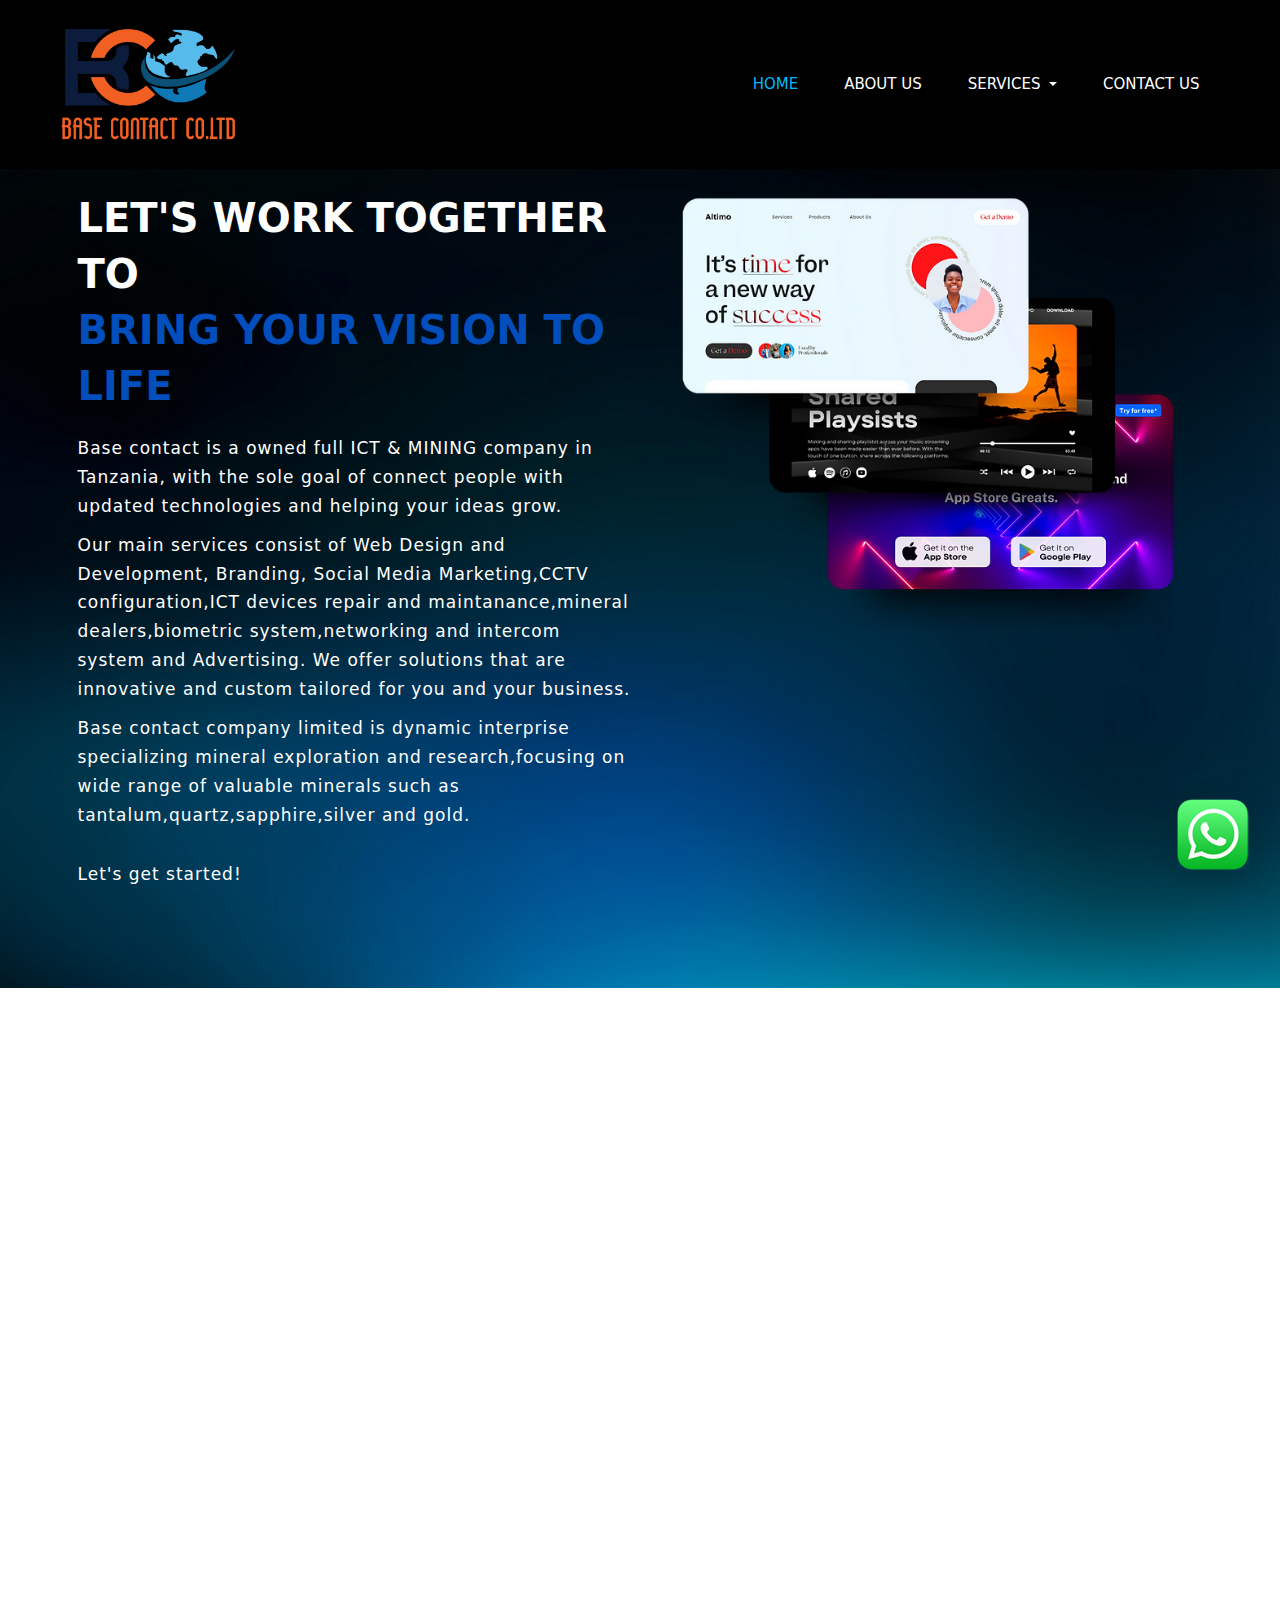
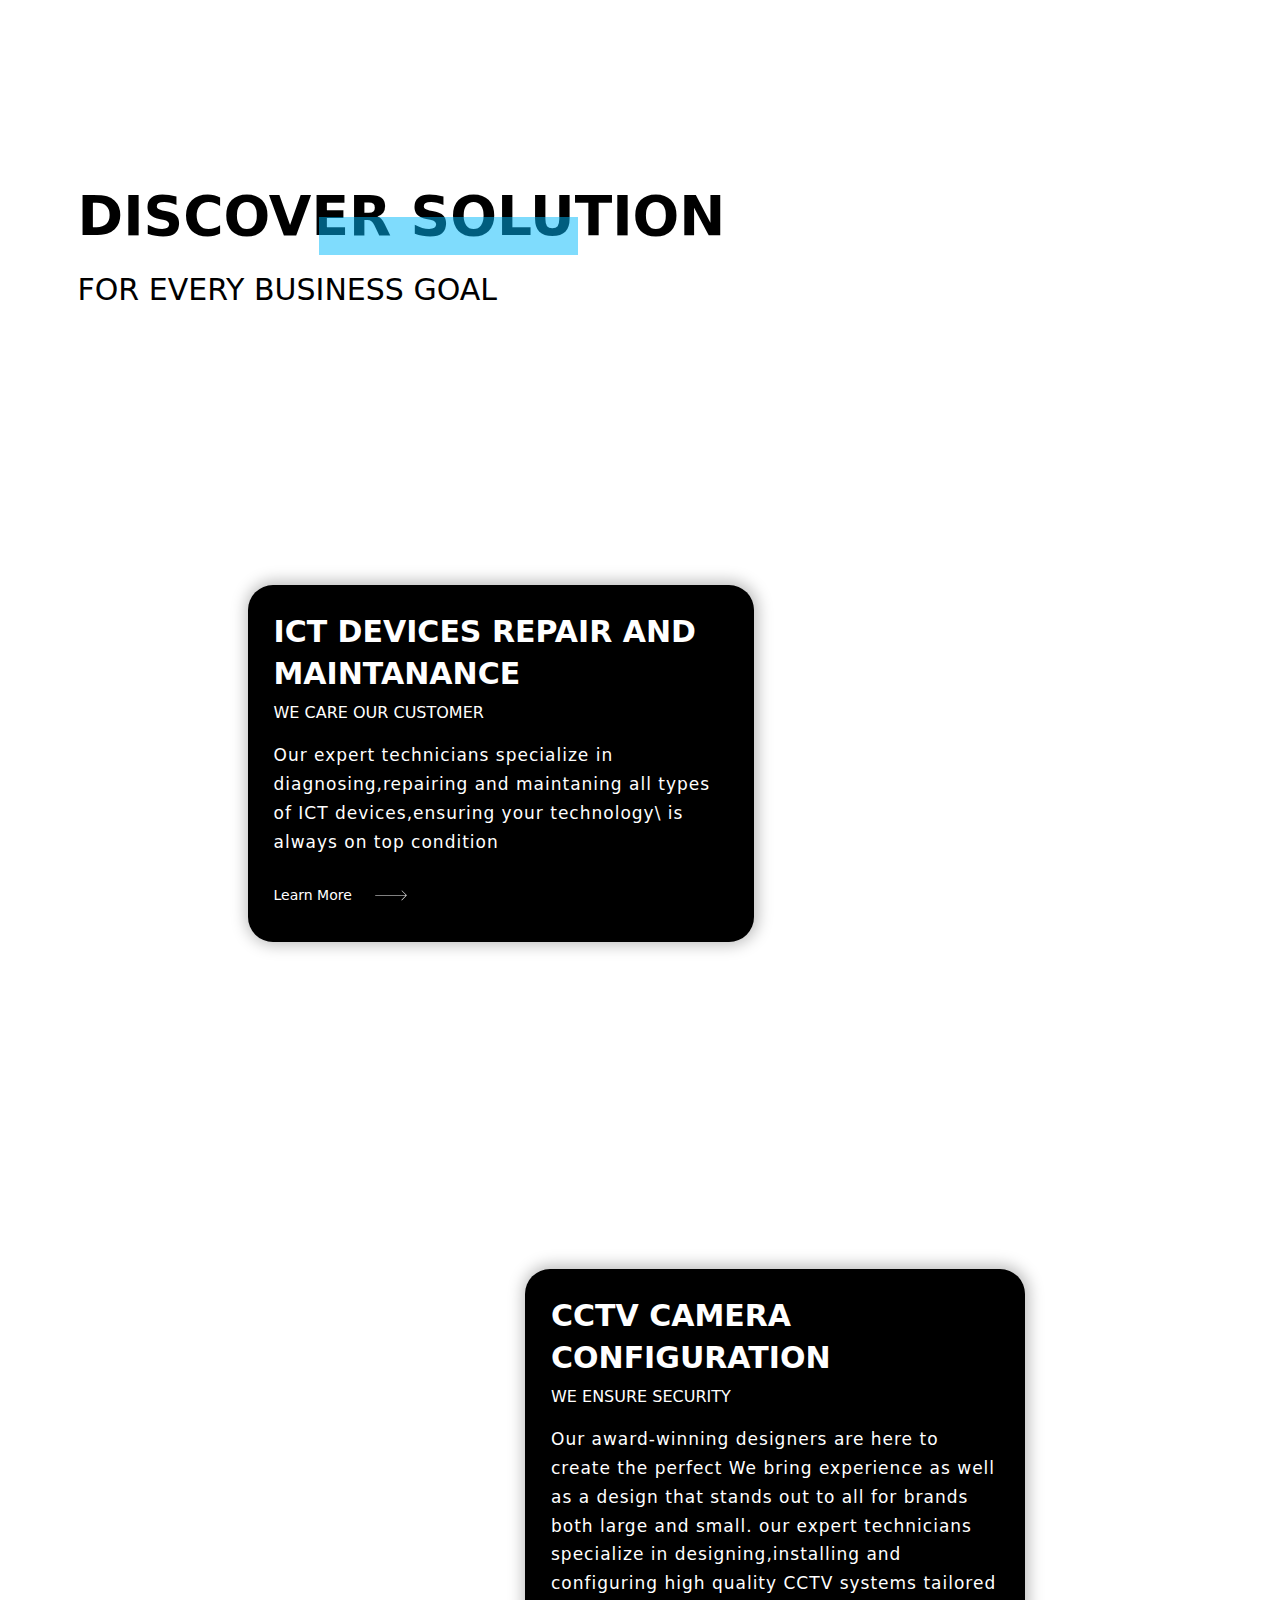
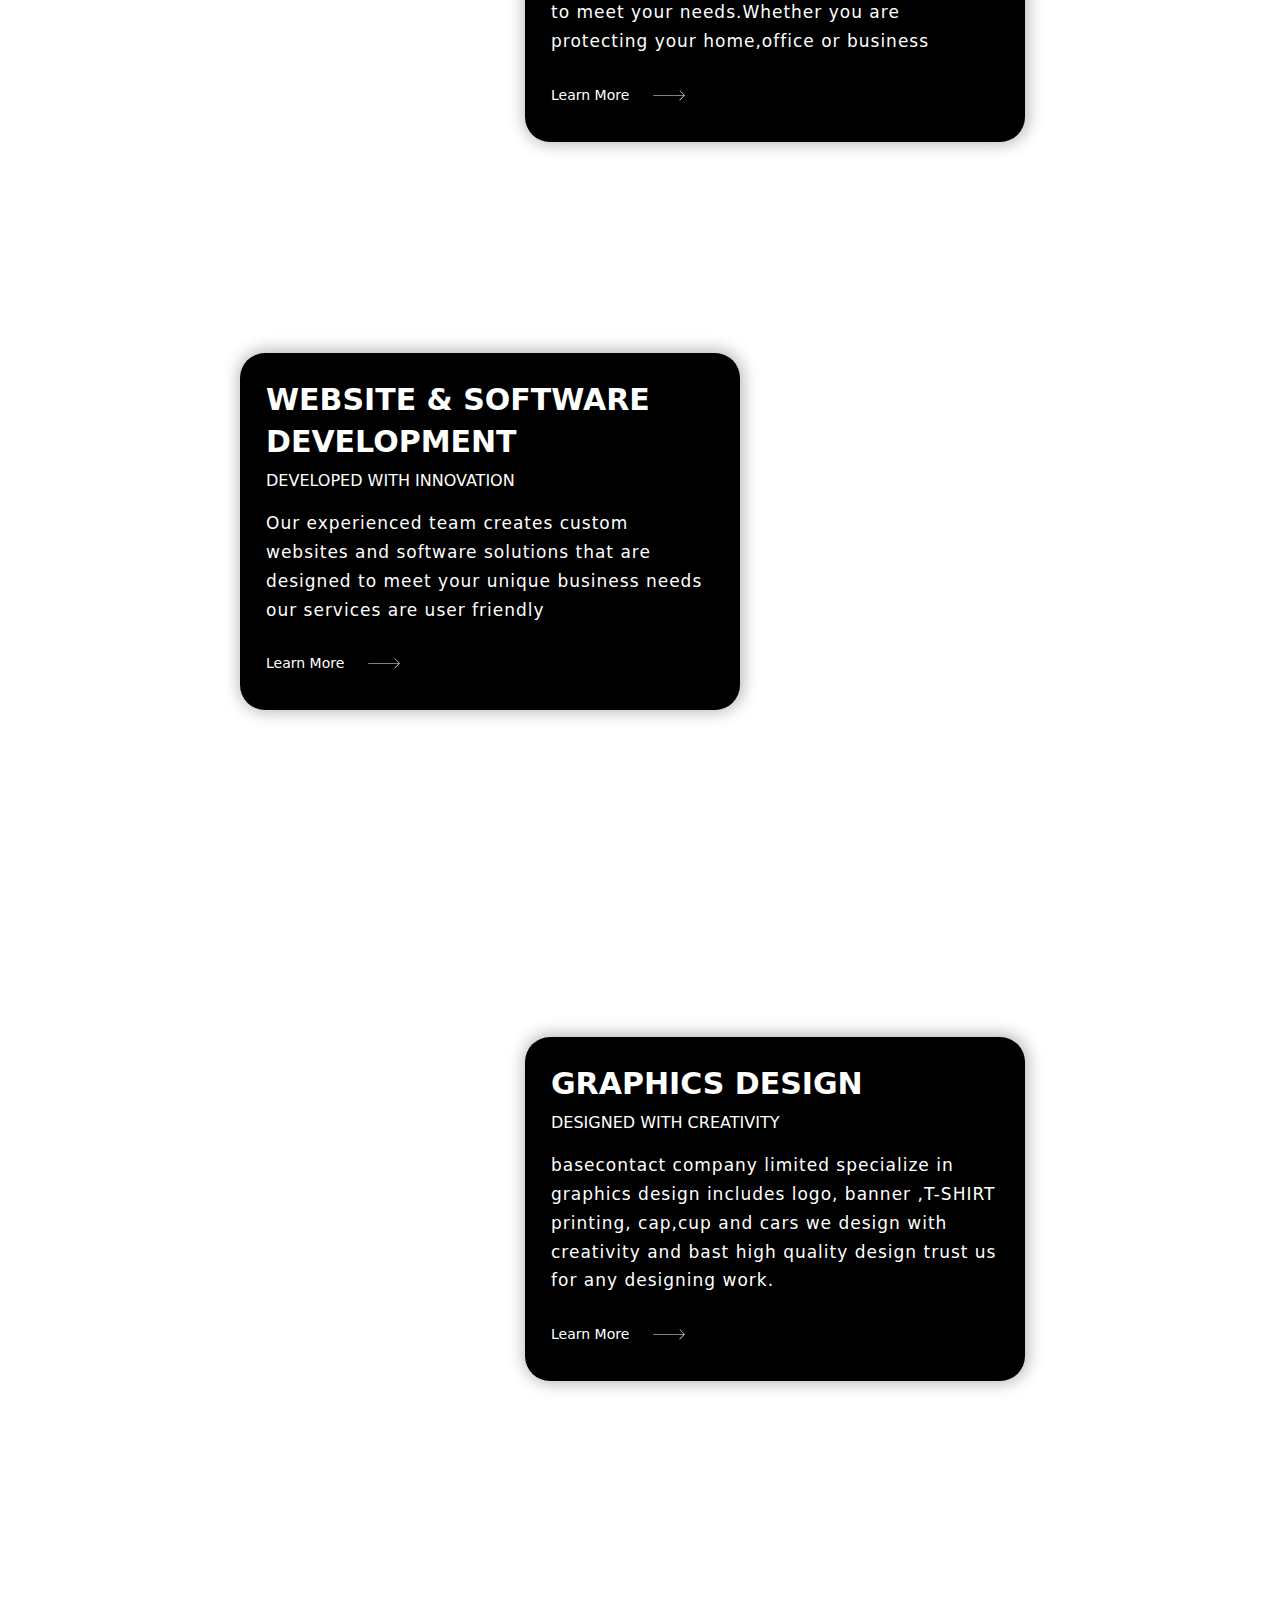
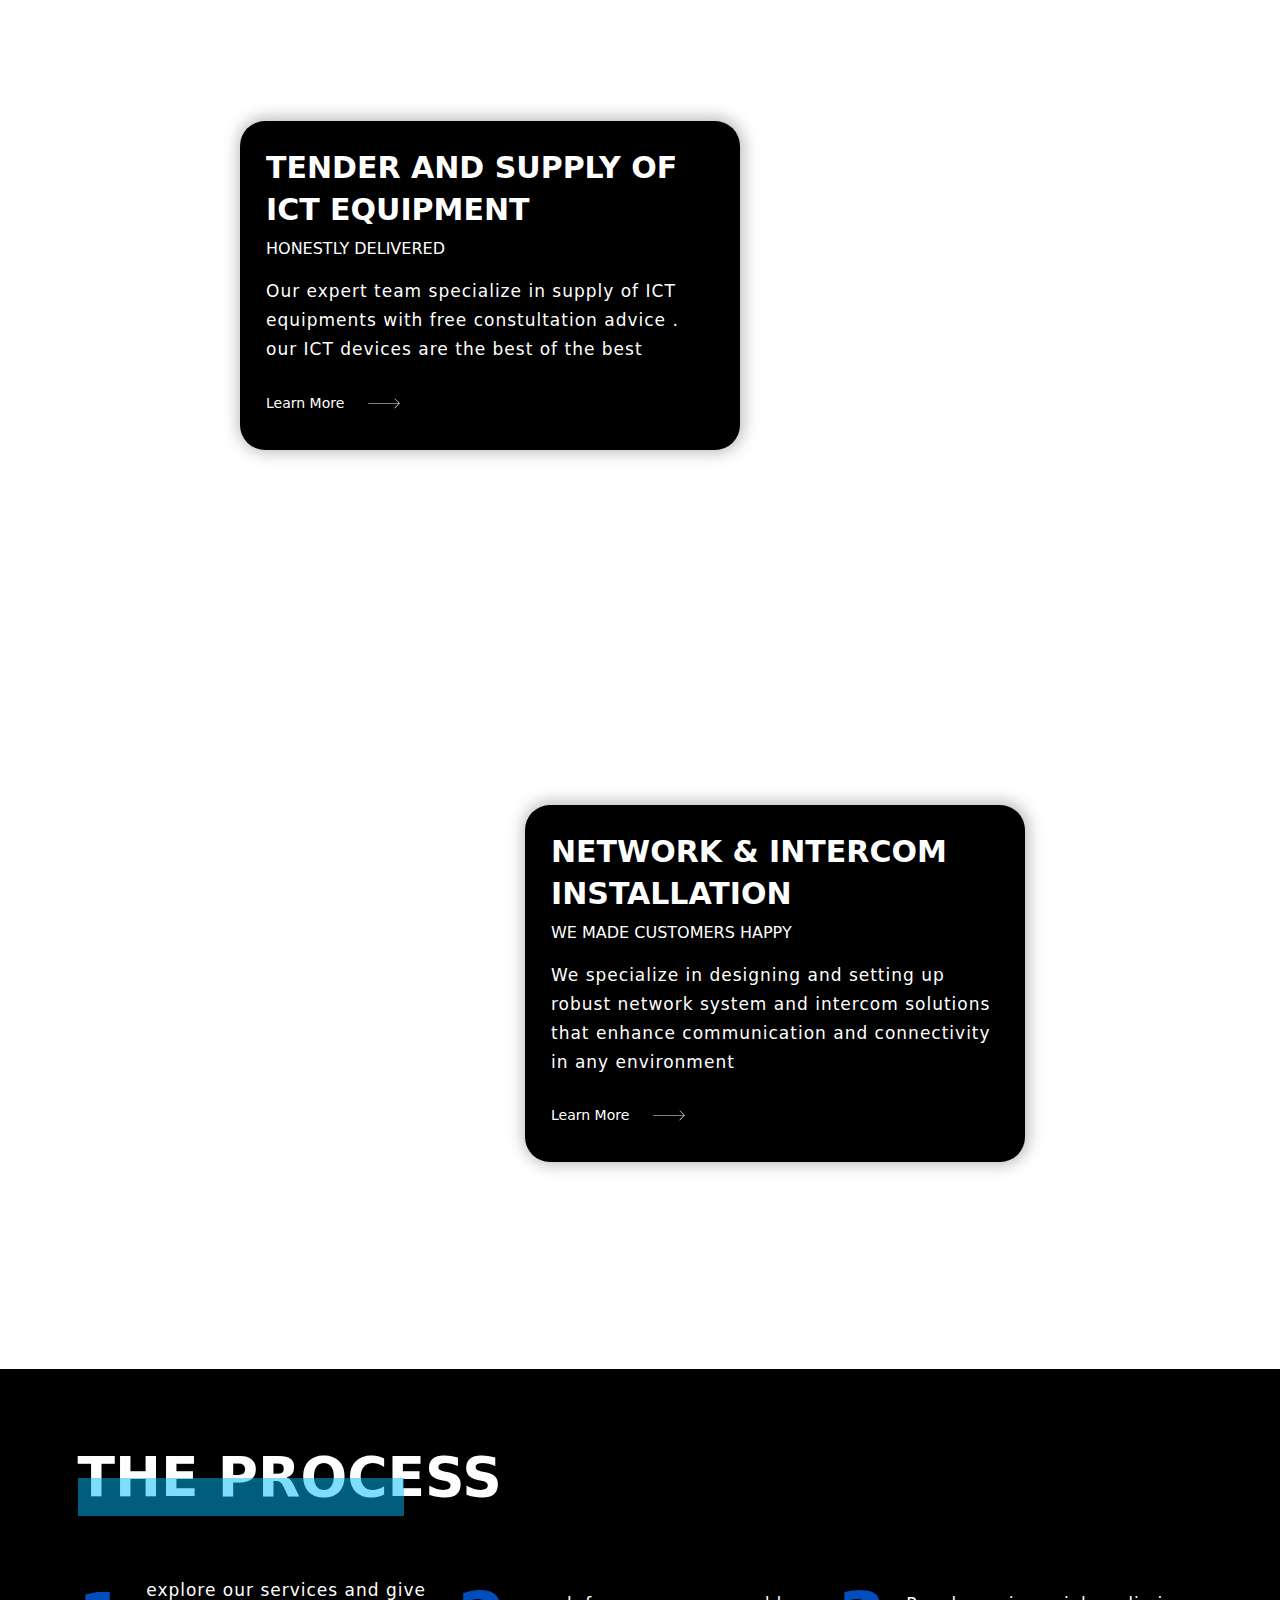
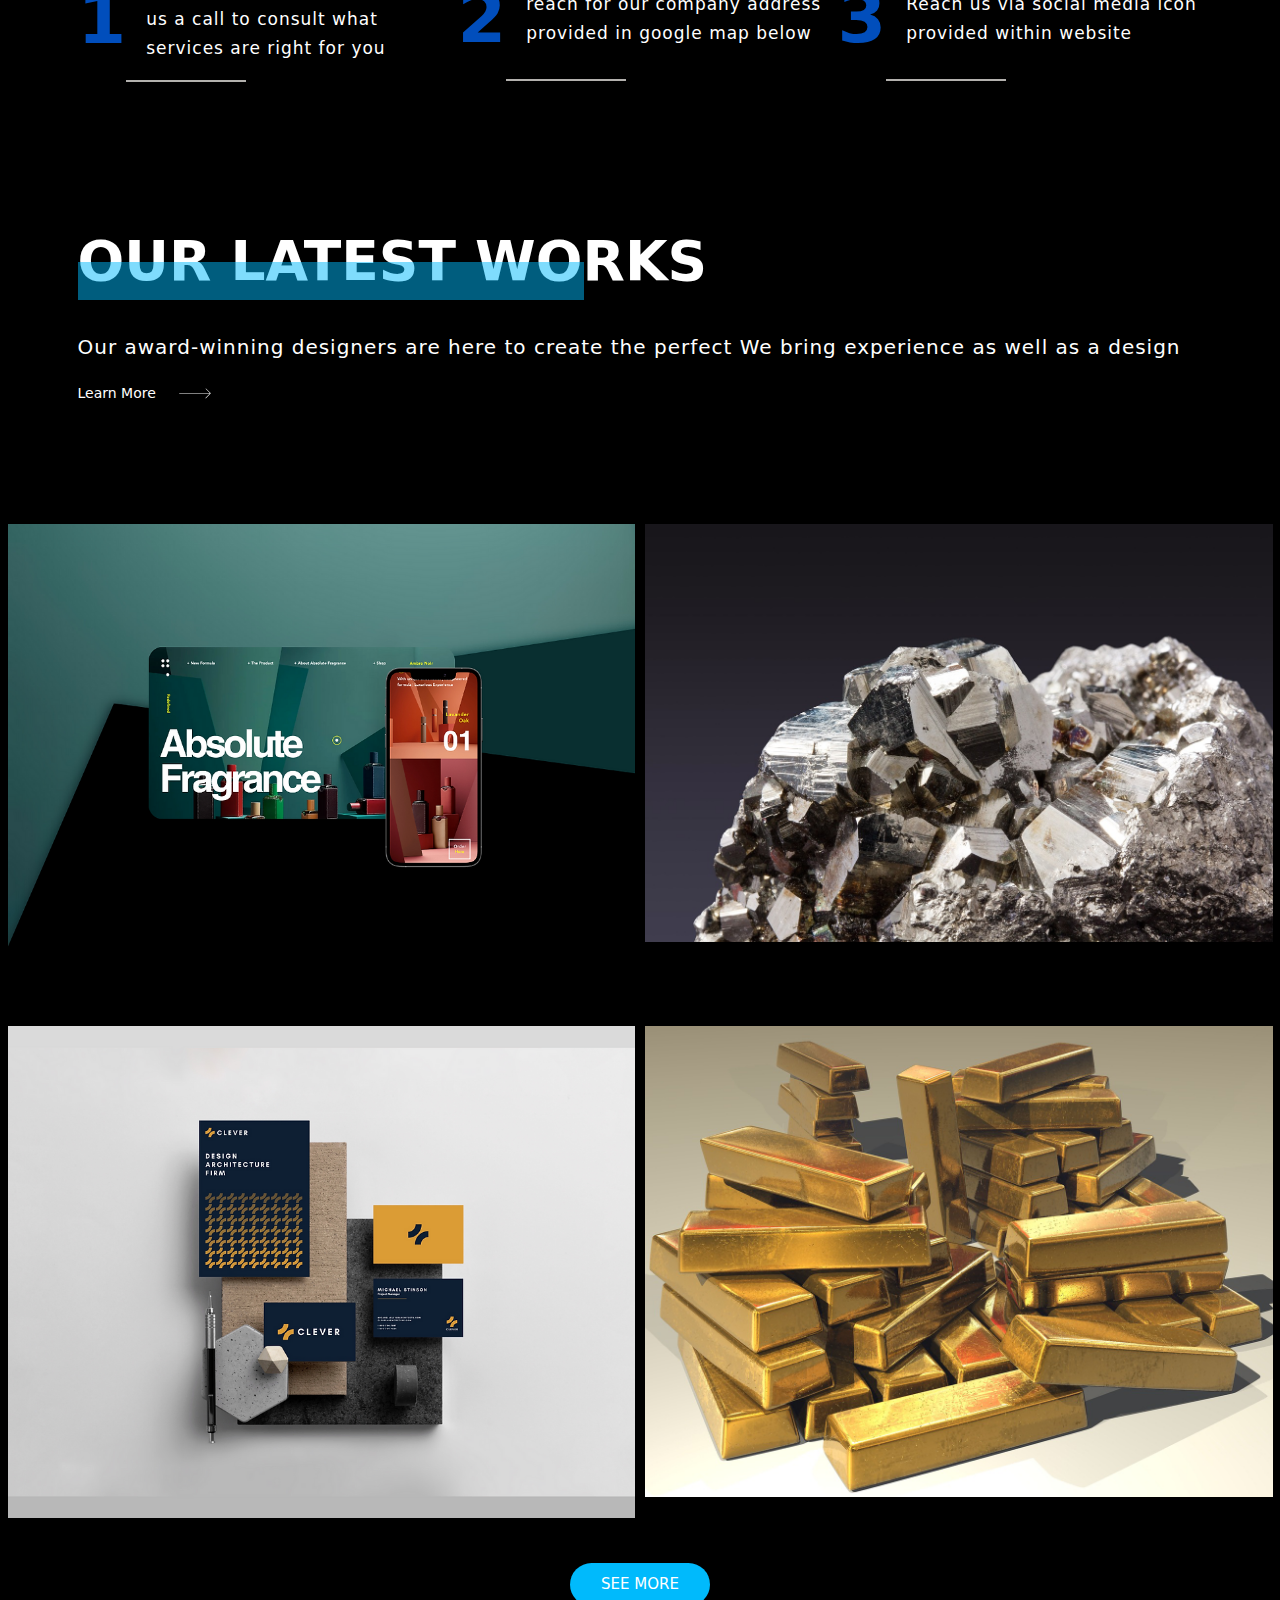
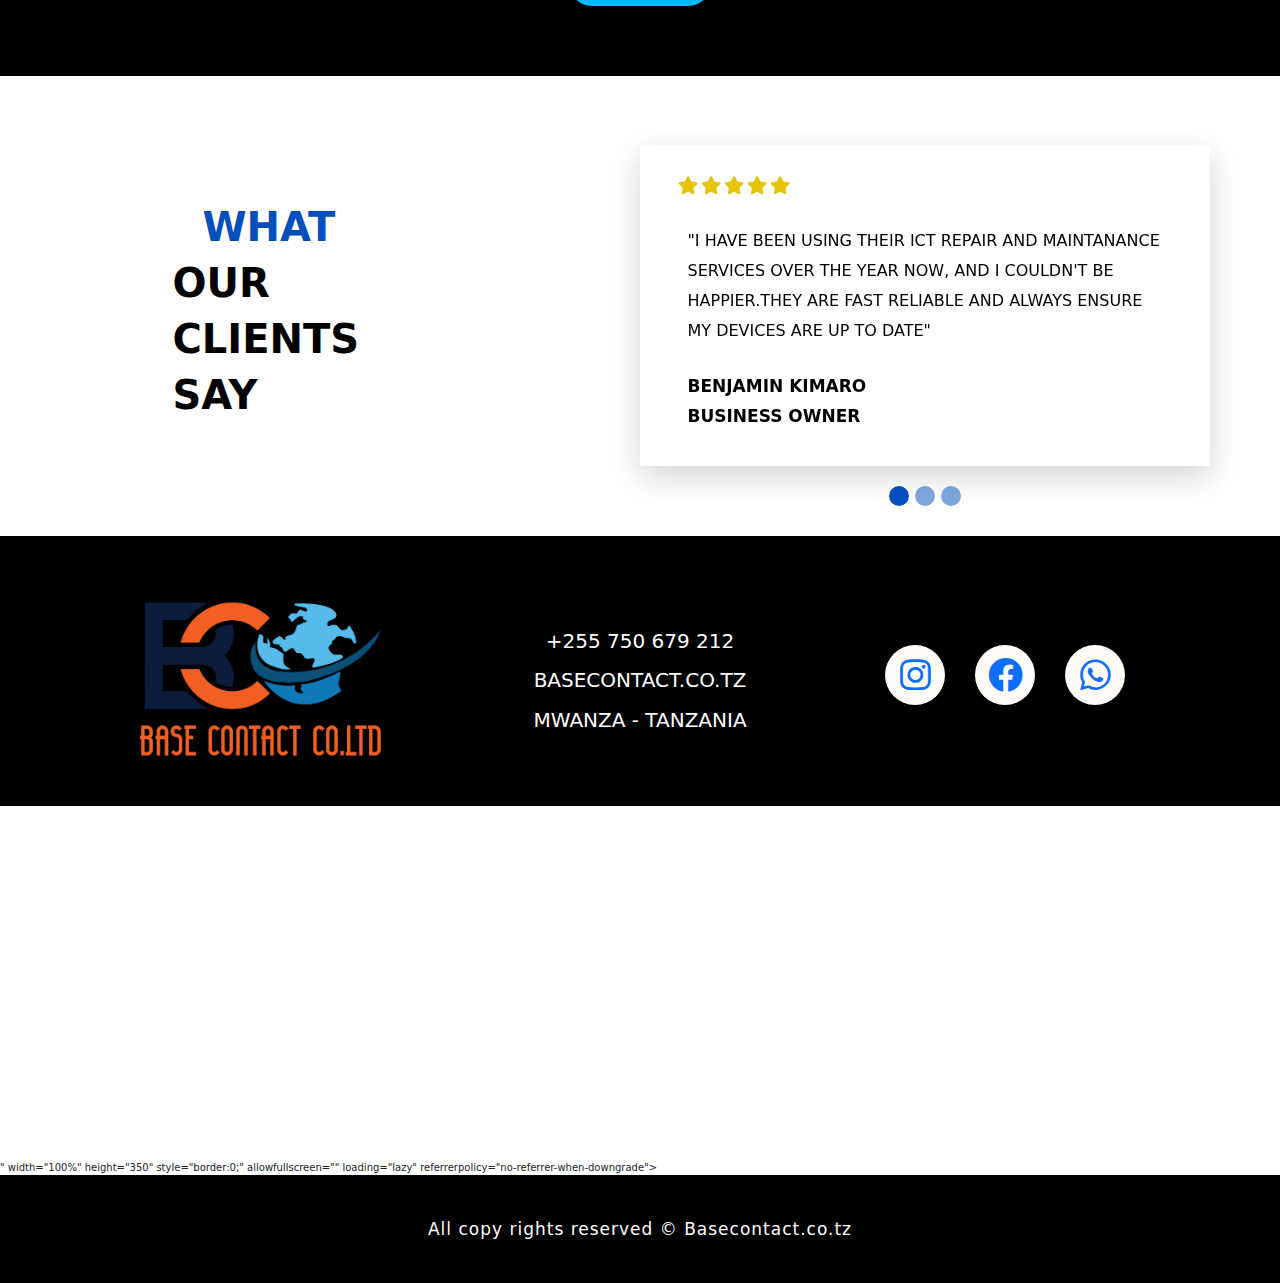
<file: index.html>
<!DOCTYPE html>
<html lang="en">

<head>
    <meta charset="UTF-8">
    <meta name="viewport" content="width=device-width, initial-scale=1.0">
    <link rel="shortcut icon" href="/images/logo.png" type="image/x-icon">
    <title>Best Vision</title>
    <link rel="stylesheet" href="./css/all.min.css">
    <link rel="stylesheet" href="./css/bootstrap.min.css">
    <link rel="stylesheet" href="./css/main.css">
    <link rel="stylesheet" href="./css/responsic.css">
</head>

<body class="home " id="home">

    <div class="shadowpop d-none" id="shadowpop">
        <div class="requestProposal ">
            <div class="close check d-flex justify-content-end align-items-end ">
                <i class="fa-solid fa-xmark  close" id="closes"></i>
            </div>
            <div class="row ">
                <div class="col-sm-12 col-md-6">
                    <div class="pop-box ">
                        <div class="check d-flex justify-content-center align-items-center" id="check">
                            <i class="fa-solid fa-circle-check "></i>
                        </div>
                        <div class="messagr d-flex justify-content-center align-items-center mt-5">
                            <p class="text-black text-center text-uppercase "> "Proposal downloaded successfully <br>
                                Your proposal has been added to your downloads <br>You can find proposal in the
                                downloads folder."</p>
                        </div>
                    </div>
                </div>
            </div>
        </div>
    </div>

    <!-- navbar section start -->
    <header>
        <div class="header fixed-top ">
            <nav class="navbar navbar-expand-lg  ">
                <div class="container-fluid ">
                    <a class="navbar-brand" href="index.html">
                        <img src="images/logo-01.png" alt="logo">
                    </a>
                    <button class="navbar-toggler bg-white" type="button" data-bs-toggle="collapse"
                        data-bs-target="#navbarSupportedContent" aria-controls="navbarSupportedContent"
                        aria-expanded="false" aria-label="Toggle navigation">
                        <span class="navbar-toggler-icon"></span>
                    </button>
                    <div class="collapse navbar-collapse" id="navbarSupportedContent">
                        <ul class="navbar-nav ms-auto mb-2 mb-lg-0 ">
                            <li class="nav-item">
                                <a class="nav-link active iteam" aria-current="page" href="index.html">Home</a>
                            </li>
                            <li class="nav-item iteam">
                                <a class="nav-link iteam" href="about.html">About Us</a>
                            </li>

                            <li class="nav-item dropdown">
                                <a class="nav-link dropdown-toggle iteam" href="#" role="button"
                                    data-bs-toggle="dropdown" aria-expanded="false">
                                    Services
                                </a>
                                <ul class="dropdown-menu bg-black  ">
                                    <li><a class="dropdown-item iteam " href="ict services2.html">ICT services</a></li>
                                    <li><a class="dropdown-item iteam " href="minerals.html">Minerals</a></li>

                                   

                                </ul>
                            </li>
                            
                            <li class="nav-item iteam">
                                <a class="nav-link iteam" href="contact.html">Contact Us</a>
                            </li>
                        </ul>

                    </div>
                </div>
            </nav>
        </div>
    </header>
    <!-- navbar section end -->

    <!-- banner section start -->
     
    <section class="banner-wrapper wrapper">
        <div class="container align-items-center justify-content-center">
            <div class="row ">
                <div class=" col-lg-6 mt-5 order-lg-1 order-2">
                    <div class="data-show">
                        <h2>
                            LET'S WORK TOGETHER TO<span><br class="d-none d-xl-block"> BRING YOUR
                                VISION TO LIFE</span> </h2>
                        <p>Base contact  is a  owned full ICT & MINING company in
                           Tanzania, with the sole goal of connect people with updated technologies and helping your ideas grow.</p>

                        <p> Our main services consist of Web Design and Development, Branding,
                            Social Media Marketing,CCTV configuration,ICT devices repair and 
                            maintanance,mineral dealers,biometric system,networking and
                            intercom system
                            and Advertising. We offer solutions that are innovative and custom
                            tailored for you and your business.</p>

                        <p>Base contact company limited is dynamic interprise specializing
                            mineral exploration and research,focusing on wide range of valuable
                            minerals such as tantalum,quartz,sapphire,silver and gold.</p>

                        <p class="mt-5">Let's get started!</p>
                       
                    </div>
                </div>


                <div class=" col-lg-6 order-lg-2 ">
                    <div class="data-img ">
                        <img class="w-100" src="./images/banner/top-img 1.png" alt="">
                    </div>
                </div>
            </div>
        </div>

    </section>
    <!-- banner section end -->

    <!-- services section start -->
     <div class="hidden">
    <section class="parallex parallex-main img1">
        <div class="main-wrapper wrapper">
            <div class="container">
                <div class="mb-5 row">
                    <div class="col-12">
                        <div class="sec-title">
                            <h1>Discover <span>Solution</span></h1>
                            <h4>For Every Business Goal</h4>
                        </div>
                    </div>
                </div>
            </div>
        </div>
        <div class="container-fluid px-lg-0">
            <div class="row">
                <div class="offset-lg-6 col-lg-6 offset-md-4 col-md-8 mb-5 mb-lg-0 ">
                    <div class="parallex parallex-1 img2">
                        <div class="card black-card">
                            <!-- online presence for you.
                        websites we create -->
                            <h3>ICT DEVICES REPAIR AND MAINTANANCE</h3>
                            <h5>WE CARE OUR CUSTOMER</h5>
                            <p>Our expert technicians specialize in diagnosing,repairing
                                and maintaning all types of ICT devices,ensuring your technology\
                                is always on top condition</p> <a href="portfolio.html" class="view-link">Learn More <img
                                    src="./images/arrow.svg" class="ms-4"></a>
                        </div>
                    </div>
                </div>
                <div class="row">
                    <div class=" col-lg-6  col-md-8 mb-5 mb-lg-0 ">
                        <div class="parallex parallex-2 img3">
                            <div class="card right black-card">
                                <h3>CCTV CAMERA CONFIGURATION</h3>
                                <h5>WE ENSURE SECURITY</h5>
                                <p>Our award-winning designers are here to create the perfect
                                    We bring experience as well as a design that stands out to all
                                    for brands both large and small.
                                    our expert technicians specialize in designing,installing
                                    and configuring high quality CCTV systems tailored to meet your
                                    needs.Whether you are protecting your home,office or business 
                                </p> <a href="portfolio.html" class="view-link">Learn More <img
                                        src="./images/arrow.svg" class="ms-4"></a>
                            </div>
                        </div>
                    </div>
                </div>
                <div class="row">
                    <div class="offset-lg-6 col-lg-6 offset-md-4 col-md-8 mb-5 mb-lg-0 ">
                        <div class="parallex parallex-1 img4">
                            <div class="card black-card">
                                <!-- online presence for you.
                        websites we create -->
                                <h3>WEBSITE & SOFTWARE DEVELOPMENT</h3>
                                <h5>DEVELOPED WITH INNOVATION</h5>
                                <p>Our experienced team creates custom websites and software 
                                    solutions that are designed to meet your unique business needs
                                    our services are user friendly</p> <a href="portfolio.html" class="view-link">Learn More <img
                                        src="./images/arrow.svg" class="ms-4"></a>
                            </div>
                        </div>
                    </div>
                </div>
                <div class="row">
                    <div class=" col-lg-6  col-md-8 mb-5 mb-lg-0 ">
                        <div class="parallex parallex-2 img5">
                            <div class="card right black-cards">
                                <h3>GRAPHICS DESIGN</h3>
                                <h5>DESIGNED WITH CREATIVITY</h5>
                                <p>
                                    basecontact company limited specialize in graphics design includes logo, banner ,T-SHIRT printing, cap,cup and cars 
                                    we design with creativity and bast high quality design trust us for any designing work.
                                </p> <a href="portfolio.html" class="view-link">Learn More <img
                                        src="./images/arrow.svg" class="ms-4"></a>
                            </div>
                        </div>
                    </div>
                </div>
                
                <div class="row ">
                    <div class="offset-lg-6 col-lg-6 offset-md-4 col-md-8 mb-5 mb-lg-0 ">
                        <div class="parallex parallex-1 img6">
                            <div class="card black-card">
                                <h3>TENDER AND SUPPLY OF ICT EQUIPMENT</h3>
                                <h5>HONESTLY DELIVERED</h5>
                                <p>Our expert team specialize in supply of ICT equipments with free constultation advice . our ICT devices are the best of the best</p> <a href="portfolio.html" class="view-link">Learn More <img
                                        src="./images/arrow.svg" class="ms-4"></a>
                            </div>
                        </div>
                    </div>
                </div>

                <div class="row">
                    <div class=" col-lg-6  col-md-8 mb-5 mb-lg-0 ">
                        <div class="parallex parallex-2 img5">
                            <div class="card right black-cards">
                                <h3>NETWORK & INTERCOM INSTALLATION</h3>
                                <h5>WE MADE CUSTOMERS HAPPY</h5>
                                <p>We specialize in designing and setting up robust network system
                                    and intercom solutions that enhance communication and connectivity
                                    in any environment</p> <a href="portfolio.html" class="view-link">Learn More <img
                                        src="./images/arrow.svg" class="ms-4"></a>
                            </div>
                        </div>
                    </div>
                </div>

                

                
                
                                
                
    </section>
    </div>
    <!-- services section end -->


    <!-- process section start -->
    <section class="process-wrappers wrapper ">
        <div class="container">
            <div class="row">
                <div class="col-12 mb-5">
                    <div class="sec-titles">
                        <h1 class="text-white ">THE PROCESS</h1>
                    </div>
                </div>
            </div>
            <div class="row ">
                <div class="col-lg-4 col-md-6">
                    <div class="data d-flex align-items-center   justify-content-center">
                        <span class="text-white">1</span>
                        <p class="">explore our services and give us a call to consult what services are right for
                            you
                        </p>
                    </div>
                </div>
                <div class="col-lg-4 col-md-6">
                    <div class="data  d-flex align-items-center justify-content-center">
                        <span class="text-white">2</span>
                        <p>reach for our company address provided in google map below</p>
                    </div>
                </div>
                <div class="col-lg-4 col-md-6">
                    <div class="data  d-flex align-items-center justify-content-center">
                        <span class="text-white">3</span>
                        <p> Reach us via social media icon provided within website</p>
                    </div>
                </div>
            </div>
        </div>
    </section>
    <!-- process section end -->


    <!-- work section start -->
     
    <section class="work-wrapper wrapper hidden pt-0 bg-black">
        <div class="container">
            <div class="row mb-5">
                <div class="col-12">
                    <div class="sec-titel">
                        <h1 class="mt-5 ">OUR LATEST WORKS</h1>
                        <p>Our award-winning designers are here to create the perfect
                            We bring experience as well as a design </p>
                        <a href="gallery.html" class="view-link">Learn More <img src="./images/arrow.svg" class="ms-4"></a>
                    </div>
                </div>
            </div>
        </div>




        <div class="container-fluid ">
            <div class="row g-3">
                <div class="col-sm-6 col-lg-6 col-xl-6">
                    <div>
                        <img src="./images/work/1.webp" class="w-100">
                    </div>
                </div>
                <div class="col-sm-6 col-lg-6 col-xl-6">
                    <div>
                        <img src="./images/pyrite-345637_1280.jpg" alt="" class="w-100">
                    </div>
                </div>
                <div class="col-sm-6 col-lg-6 col-xl-6">
                    <div>
                        <img src="./images/work/3.webp" alt="" class="w-100">
                    </div>
                </div>
                <div class="col-sm-6 col-lg-6 col-xl-6">
                    <div>
                        <img src="./images/gold-513062_1280.jpg" alt="" class="w-100">
                    </div>
                </div>
            </div>

            <div class="col-12 text-center mt-5">
                <a href="gallery.html" class="btn main-btn  ">SEE MORE </a>
            </div>

        </div>
    </section>
    
    <!-- work section end -->


    <!-- tesimonial section start -->
    <section class="tesimonial-section  ">
        <div class="container">
            <div class="row align-items-center justify-content-center">
                <div class="col-md-3 offset-md-1">
                    <div class="data-tesimonial">
                        <h2 class="mt-5">
                            <span class="ms-5"> WHAT</span> OUR CLIENTS SAY
                        </h2>
                    </div>
                </div>

                <div class="col-md-6 offset-md-2 shadow-lg">
                    <div class="data-tesimonial-2  ">
                        <div class="card-data ">
                            <div id="carouselExampleIndicators" class="carousel slide">
                                <div class="carousel-inner data">
                                    <div class="carousel-item active">
                                        <div class="icone mb-3">
                                            <i class="fa-solid fa-star"></i>
                                            <i class="fa-solid fa-star"></i>
                                            <i class="fa-solid fa-star"></i>
                                            <i class="fa-solid fa-star"></i>
                                            <i class="fa-solid fa-star"></i>
                                        </div>

                                        <div class="data-in-testimonialcard mb-2">
                                            <h5>
                                                "I have been using their ICT repair and maintanance services over the year
                                                now, and i couldn't be happier.They are fast reliable and always ensure my
                                                devices are up to date"
                                            </h5>
                                        </div>
                                        <div class="line">
                                            <h5 class="m-3">
                                                BENJAMIN KIMARO
                                            </h5>
                                            <h5 class="m-3">
                                                BUSINESS OWNER
                                            </h5>
                                        </div>
                                    </div>
                                    <div class="carousel-item">
                                        <div class="icone mb-3">
                                            <i class="fa-solid fa-star"></i>
                                            <i class="fa-solid fa-star"></i>
                                            <i class="fa-solid fa-star"></i>
                                            <i class="fa-solid fa-star"></i>
                                            <i class="fa-solid fa-star"></i>
                                        </div>

                                        <div class="data-in-testimonialcard mb-2">
                                            <h5>
                                                "Their web development expert helped us create custom website that pefectly aligns with
                                                our brand and business goals.They are on time and final product exceeded our expectations"
                                            </h5>
                                        </div>
                                        <div class="line">
                                            <h5 class="m-3">
                                                MARIAH MGAYA
                                            </h5>
                                            <h5 class="m-3">
                                                PROJECT MANAGER
                                            </h5>
                                        </div>
                                    </div>
                                    <div class="carousel-item">
                                        <div class="icone mb-3">
                                            <i class="fa-solid fa-star"></i>
                                            <i class="fa-solid fa-star"></i>
                                            <i class="fa-solid fa-star"></i>
                                            <i class="fa-solid fa-star"></i>
                                            <i class="fa-solid fa-star"></i>
                                        </div>

                                        <div class="data-in-testimonialcard mb-2">
                                            <h5>
                                                "We hired this company to install and configure acomplete CCTV surveillance
                                                system for our office building, and the results were outstanding. the team was
                                                proffessional and efficient"
                                            </h5>
                                        </div>
                                        <div class="line">
                                            <h5 class="m-3">
                                                JOHN MORIZ
                                            </h5>
                                            <h5 class="m-3">
                                                SECURITY SPECIALIST
                                            </h5>
                                        </div>
                                    </div>
                                </div>

                                <div class="carousel-indicators">
                                    <button type="button" data-bs-target="#carouselExampleIndicators"
                                        data-bs-slide-to="0" class="active" aria-current="true"
                                        aria-label="Slide 1"></button>
                                    <button type="button" data-bs-target="#carouselExampleIndicators"
                                        data-bs-slide-to="1" aria-label="Slide 2"></button>
                                    <button type="button" data-bs-target="#carouselExampleIndicators"
                                        data-bs-slide-to="2" aria-label="Slide 3"></button>
                                </div>
                            </div>
                        </div>
                    </div>
                </div>

            </div>
        </div>
    </section>
    <!-- tesimonial section end -->

    <!-- footer section start -->
    <footer>
        <div class="container">
            <div class="row align-items-center  justify-content-center">
                <div class=" col-sm-12  col-md-12 col-lg-4 text-center">
                    <div class="data-logo ">
                        <img src="images/logo-01.png" alt="">
                    </div>
                </div>

                <div class="col-sm-12  col-md-12 col-lg-4 mb-5">
                    <div class="data-person text-center ">
                        <h5> <a href="#" class="">+255 750 679 212</a> </h5>
                        <h5> <a href="#">basecontact.co.tz </a> </h5>
                        <h5> MWANZA - TANZANIA </h5>
                    </div>
                </div>

                <div class=" col-sm-12  col-md-12 col-lg-4 mb-5">
                    <div class="data-social">
                        
                        <a href="https://www.instagram.com/basecontacttz?igsh=MWFuemMzc2d1M2lucg=="><i class="fa-brands fa-instagram"></i></a>
                        <a href="https://www.facebook.com/profile.php?id=61555905212441&mibextid=ZbWKwL"><i class="fa-brands fa-facebook"></i></a>
                        <a href="https://wa.me/255717152411"><i class="fa-brands fa-whatsapp"></i></a>
                    </div>
                </div>

            </div>
        </div>
    </footer>


    <section class="map">
        <div class="row">
            <div class="col-md-12 col-sm-12">
                <div>
                    <iframe
                        src="https://www.google.com/maps/embed?pb=!1m18!1m12!1m3!1d996.4894791162834!2d32.907747628899244!3d-2.520649527207273!2m3!1f0!2f0!3f0!3m2!1i1024!2i768!4f13.1!3m3!1m2!1s0x19ce7bd91022ea2f%3A0x42d918191cf7995!2sBasecontact%20Company%20Limited!5e0!3m2!1ssw!2stz!4v1728223505889!5m2!1ssw!2stz" width="100%" height="350" style="border:0;" allowfullscreen="" loading="lazy" referrerpolicy="no-referrer-when-downgrade"></iframe>"
                        width="100%" height="350" style="border:0;" allowfullscreen="" loading="lazy"
                        referrerpolicy="no-referrer-when-downgrade"></iframe>
                </div>
            </div>
        </div>
    </section>

    <section class="all-copy-right">
        <div class="row justify-content-center align-items-center">
            <div class="col-md-12 col-sm-12 mt-5">
                <div>
                    <p>
                        All copy rights reserved © Basecontact.co.tz
                    </p>
                </div>
            </div>
        </div>
    </section>
    <!-- footer section end -->

    <div class="whatsApp-icon shadow-lg">
        <a href="https://wa.me/255717152411" target="_blank"> <img src="./images/whatspp.png" alt="whatspp.png"> </a>
    </div>
    <!-- whatsap -->

    <script src=" bootstrap.bundle.min.js"> </script>
    <script src="main.js"></script>
</body>

</html>
</file>
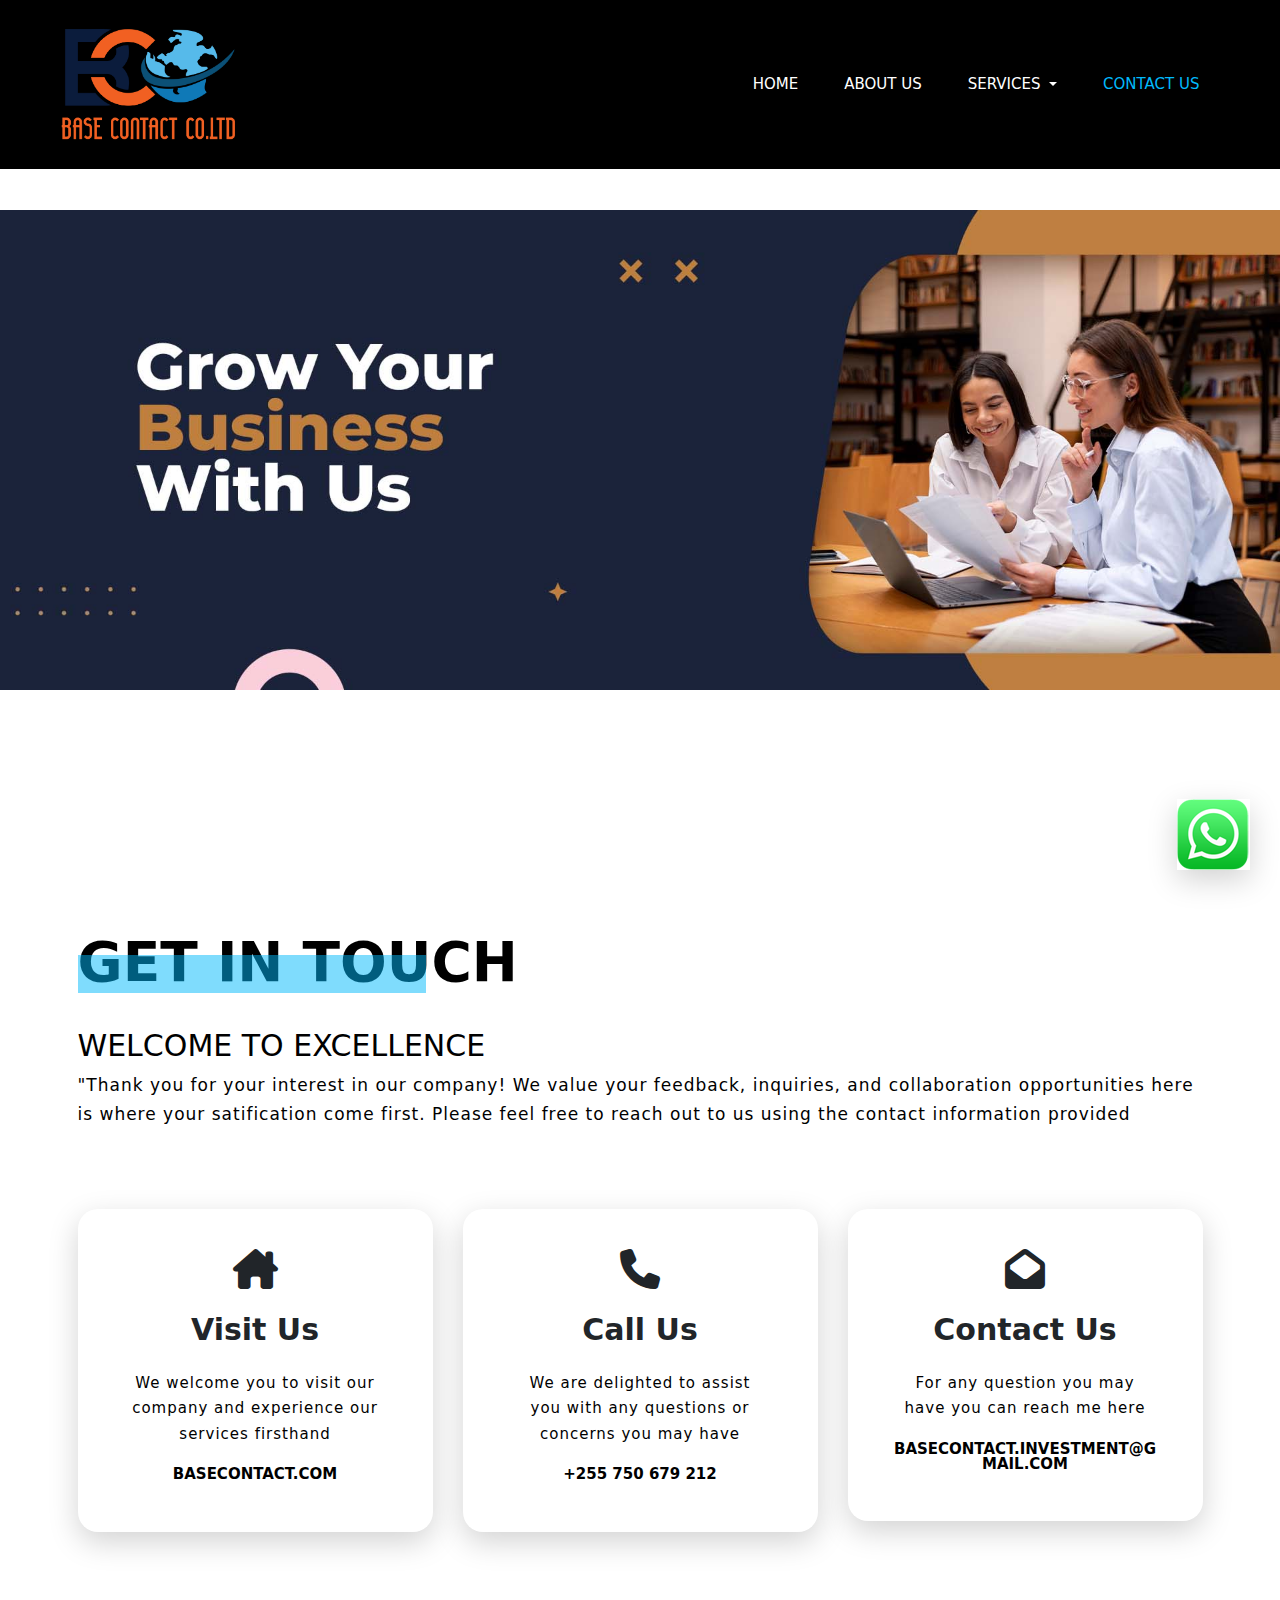
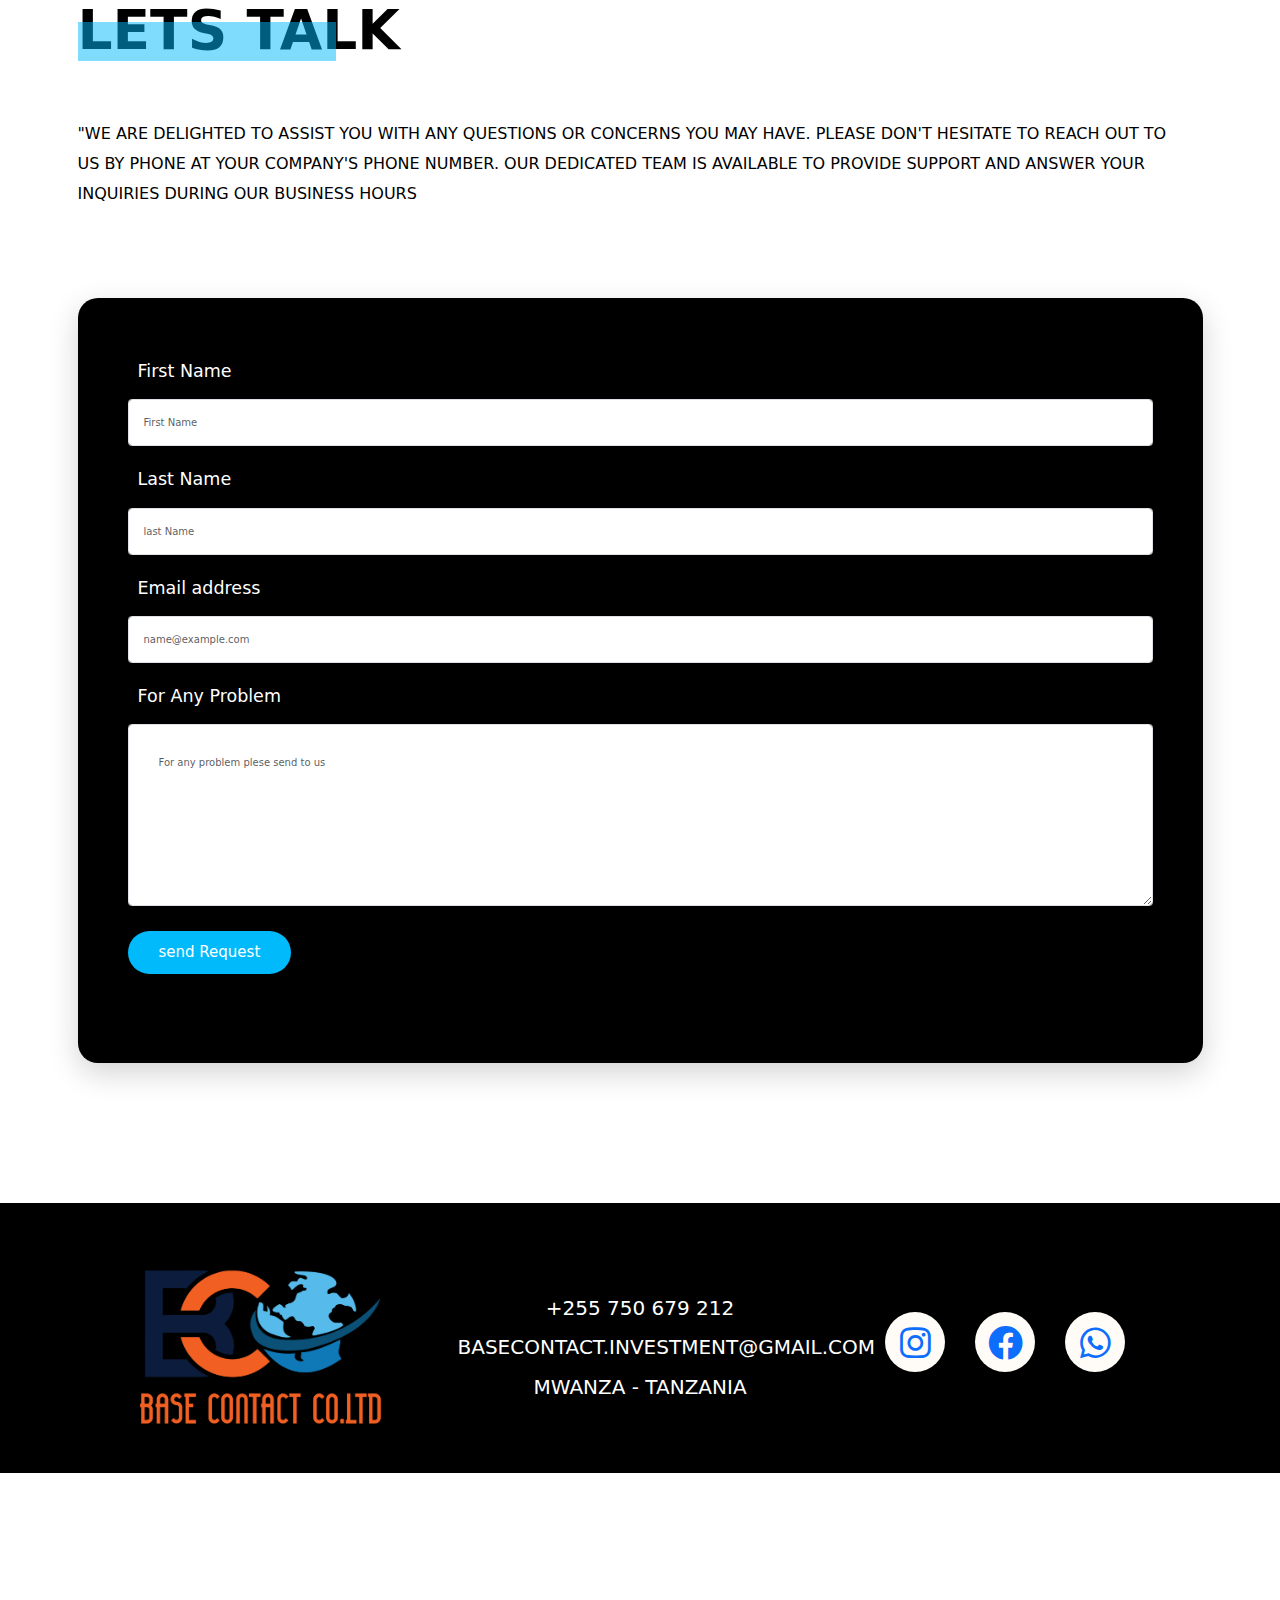
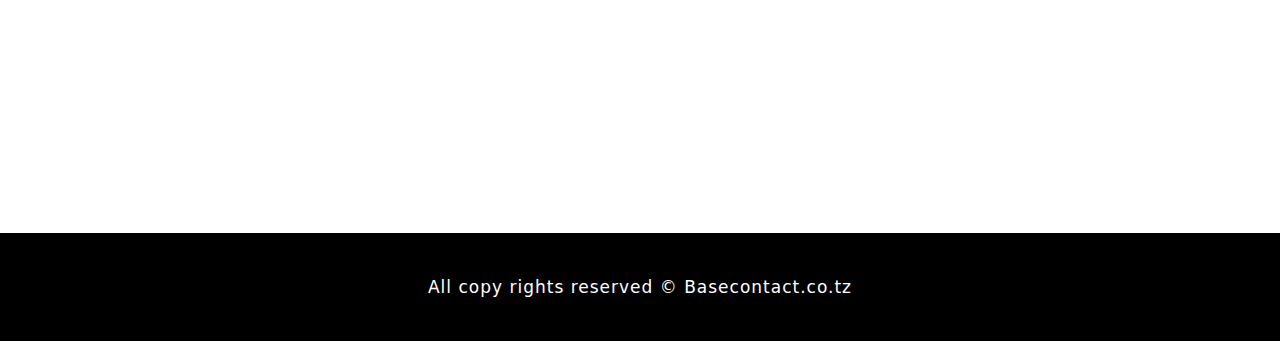
<file: contact.html>
<!DOCTYPE html>
<html lang="en">

<head>
    <meta charset="UTF-8">
    <meta name="viewport" content="width=device-width, initial-scale=1.0">
    <link rel="shortcut icon" href="#" type="image/x-icon">
    <title>Contact</title>
    <link rel="stylesheet" href="./css/all.min.css">
    <link rel="stylesheet" href="./css/bootstrap.min.css">
    <link rel="stylesheet" href="./css/main.css">
    <link rel="stylesheet" href="./css/responsic.css">
</head>

<body class="home " id="contact">
    <!-- navbar section start -->
    <header>
        <div class="header fixed-top ">
            <nav class="navbar navbar-expand-lg  ">
                <div class="container-fluid ">
                    <a class="navbar-brand" href="index.html">
                        <img src="images/logo-01.png" alt="logo">
                    </a>
                    <button class="navbar-toggler bg-white" type="button" data-bs-toggle="collapse"
                        data-bs-target="#navbarSupportedContent" aria-controls="navbarSupportedContent"
                        aria-expanded="false" aria-label="Toggle navigation">
                        <span class="navbar-toggler-icon"></span>
                    </button>
                    <div class="collapse navbar-collapse" id="navbarSupportedContent">
                        <ul class="navbar-nav ms-auto mb-2 mb-lg-0 ">
                            <li class="nav-item">
                                <a class="nav-link  iteam" aria-current="page" href="index.html">Home</a>
                            </li>
                            <li class="nav-item iteam">
                                <a class="nav-link iteam" href="about.html">About Us</a>
                            </li>

                            <li class="nav-item dropdown">
                                <a class="nav-link dropdown-toggle iteam" href="#" role="button"
                                    data-bs-toggle="dropdown" aria-expanded="false">
                                    Services
                                </a>
                                <ul class="dropdown-menu bg-black  ">
                                    <li><a class="dropdown-item iteam " href="ict services2.html">ICT services</a></li>
                                    <li><a class="dropdown-item iteam " href="minerals.html">Minerals</a></li>

                                    

                                </ul>
                            </li>
                            
                            <li class="nav-item iteam">
                                <a class="nav-link iteam active" href="contact.html">Contact Us</a>
                            </li>
                        </ul>

                    </div>
                </div>
            </nav>
        </div>
    </header>
    <!-- navbar section end -->




    <!-- services section start -->
    <section class="parallex parallex-main img1">
        <div class="main-wrapper wrapper">
        </div>
    </section>
    <!-- services section end -->


    <!-- get-in-touch -->
    <section>
        <div class="container  get-in-touch">
            <div class="row g-5 ">
                <div class=" col-sm-12 col-lg-12 mb-5">
                    <div class="about-us-data">
                        <h1>
                            GET IN TOUCH
                        </h1>
                        <h4>WELCOME TO EXCELLENCE</h4>
                        <P>
                            "Thank you for your interest in our  company! We value your feedback, inquiries, and
                            collaboration opportunities here is where your satification come first. Please feel free to reach out to us using the contact
                            information provided </p>
                    </div>
                </div>

                <div class="col-sm-12 col-md-12  col-lg-4 align-items-center justify-content-center text-center">
                    <div class="card mt-3 shadow-lg border-0 p-5 rounded-5">
                        <div class="card-body">
                            <i class="fa-solid fa-house-chimney"></i>
                            <h3 class="card-title">Visit Us</h3>
                            <p class="card-text fs-4 p-3">
                                We welcome you to visit our company and experience our services firsthand
                            </p>
                            <h5>basecontact.com</h5>
                        </div>
                    </div>
                </div>


                <div class="col-sm-12 col-md-12  col-lg-4 align-items-center justify-content-center text-center">
                    <div class="card mt-3 shadow-lg border-0 p-5 rounded-5">
                        <div class="card-body">
                            <i class="fa-solid fa-phone"></i>
                            <h3 class="card-title">Call Us</h3>
                            <p class="card-text fs-4 p-3">
                                We are delighted to assist you with any questions or concerns you may have
                            </p>
                            <h5>+255 750 679 212</h5>
                        </div>
                    </div>
                </div>


                <div class="col-sm-12 col-md-12  col-lg-4 align-items-center justify-content-center text-center">
                    <div class="card mt-3 shadow-lg border-0 p-5 rounded-5">
                        <div class="card-body">
                            <i class="fa-solid fa-envelope-open"></i>
                            <h3 class="card-title">Contact Us</h3>
                            <p class="card-text fs-4 p-3">
                                For any question you may have you can reach me here
                            </p>
                            <h5>basecontact.investment@gmail.com</h5>
                        </div>
                    </div>
                </div>
            </div>

        </div>
    </section>


    <!-- contact-us -->
    <div class="container">
    <div class="row lets-cal ">
            <div class=" col-sm-12 col-lg-12 mb-5">
                <div class="about-us-data">
                    <h1>
                        LETS TALK 
                    </h1>
                    <h5>"We are delighted to assist you with any questions or concerns you may have. Please don't hesitate to reach out to us by phone at Your company's phone number. Our dedicated team is available to provide support and answer your inquiries during our business hours</h5>
                </div>
            </div>
        </div>
    </div>
    <section class="contact-us">
        <div class="container">
            <div class="row">
                <div class="">
                    <div class="form mt-5 rounded-5 shadow-lg">
                        <div>
                            <div class="mb-3">
                                <label for="exampleFormControlInput1" class="form-label fs-3 p-3 text-white">First
                                    Name</label>
                                <input type="email" class="form-control p-4" id="exampleFormControlInput1"
                                    placeholder="First Name">
                            </div>
                            <div class="mb-3">
                                <label for="exampleFormControlInput1" class="form-label fs-3 p-3 text-white">Last
                                    Name</label>
                                <input type="email" class="form-control p-4" id="exampleFormControlInput1"
                                    placeholder="last Name">
                            </div>
                        </div>


                        <div class="mb-3">
                            <label for="exampleFormControlInput1" class="form-label fs-3 p-3 text-white">Email
                                address</label>
                            <input type="email" class="form-control p-4" id="exampleFormControlInput1"
                                placeholder="name@example.com">
                        </div>
                        <div class="mb-3">
                            <label for="exampleFormControlTextarea1" class="form-label fs-3 p-3 text-white">For Any
                                Problem</label>
                            <textarea class="form-control p-5" id="exampleFormControlTextarea1" rows="8"
                                placeholder="For any problem plese send to us"></textarea>
                        </div>

                        <a href="#" class="btn main-btn "> send Request</a>
                    </div>
                    
                </div>
            </div>
        </div>
    </section>




    <!-- footer section start -->
    <footer>
        <div class="container">
            <div class="row align-items-center  justify-content-center">
                <div class=" col-sm-12  col-md-12 col-lg-4 text-center">
                    <div class="data-logo ">
                        <img src="images/logo-01.png" alt="logo">
                    </div>
                </div>

                <div class="col-sm-12  col-md-12 col-lg-4 mb-5">
                    <div class="data-person text-center ">
                        <h5> <a href="#" class="">+255 750 679 212</a> </h5>
                        <h5> <a href="#">basecontact.investment@gmail.com </a> </h5>
                        <h5> Mwanza - Tanzania </h5>
                    </div>
                </div>

                <div class=" col-sm-12  col-md-12 col-lg-4 mb-5">
                    <div class="data-social">
                        
                        <a href="https://www.instagram.com/basecontacttz?igsh=MWFuemMzc2d1M2lucg=="><i class="fa-brands fa-instagram"></i></a>
                        <a href="https://www.facebook.com/profile.php?id=61555905212441&mibextid=ZbWKwL"><i class="fa-brands fa-facebook"></i></a>
                        <a href="https://wa.me/255717152411"><i class="fa-brands fa-whatsapp"></i></a>
                    </div>
                </div>

            </div>
        </div>
    </footer>


    <section class="map">
        <div class="row">
            <div class="col-md-12 col-sm-12">
                <div>
                    <iframe src="https://www.google.com/maps/embed?pb=!1m18!1m12!1m3!1d996.4894791162834!2d32.907747628899244!3d-2.520649527207273!2m3!1f0!2f0!3f0!3m2!1i1024!2i768!4f13.1!3m3!1m2!1s0x19ce7bd91022ea2f%3A0x42d918191cf7995!2sBasecontact%20Company%20Limited!5e0!3m2!1ssw!2stz!4v1728223505889!5m2!1ssw!2stz" width="100%" height="350" style="border:0;" allowfullscreen="" loading="lazy" referrerpolicy="no-referrer-when-downgrade"></iframe>
                        
                </div>
            </div>
        </div>
    </section>

    <section class="all-copy-right">
        <div class="row justify-content-center align-items-center">
            <div class="col-md-12 col-sm-12 mt-5">
                <div>
                    <p>
                        All copy rights reserved © Basecontact.co.tz
                    </p>
                </div>
            </div>
        </div>
    </section>
    <!-- footer section end -->

    <div class="whatsApp-icon shadow-lg">
        <a href="https://web.whatsapp.com/" target="_blank"> <img src="./images/whatspp.png" alt="whatspp.png"> </a>
    </div>
    <!-- whatsap -->

    <script src=" bootstrap.bundle.min.js"> </script>
    <script src="main.js"></script>
</body>

</html>
</file>
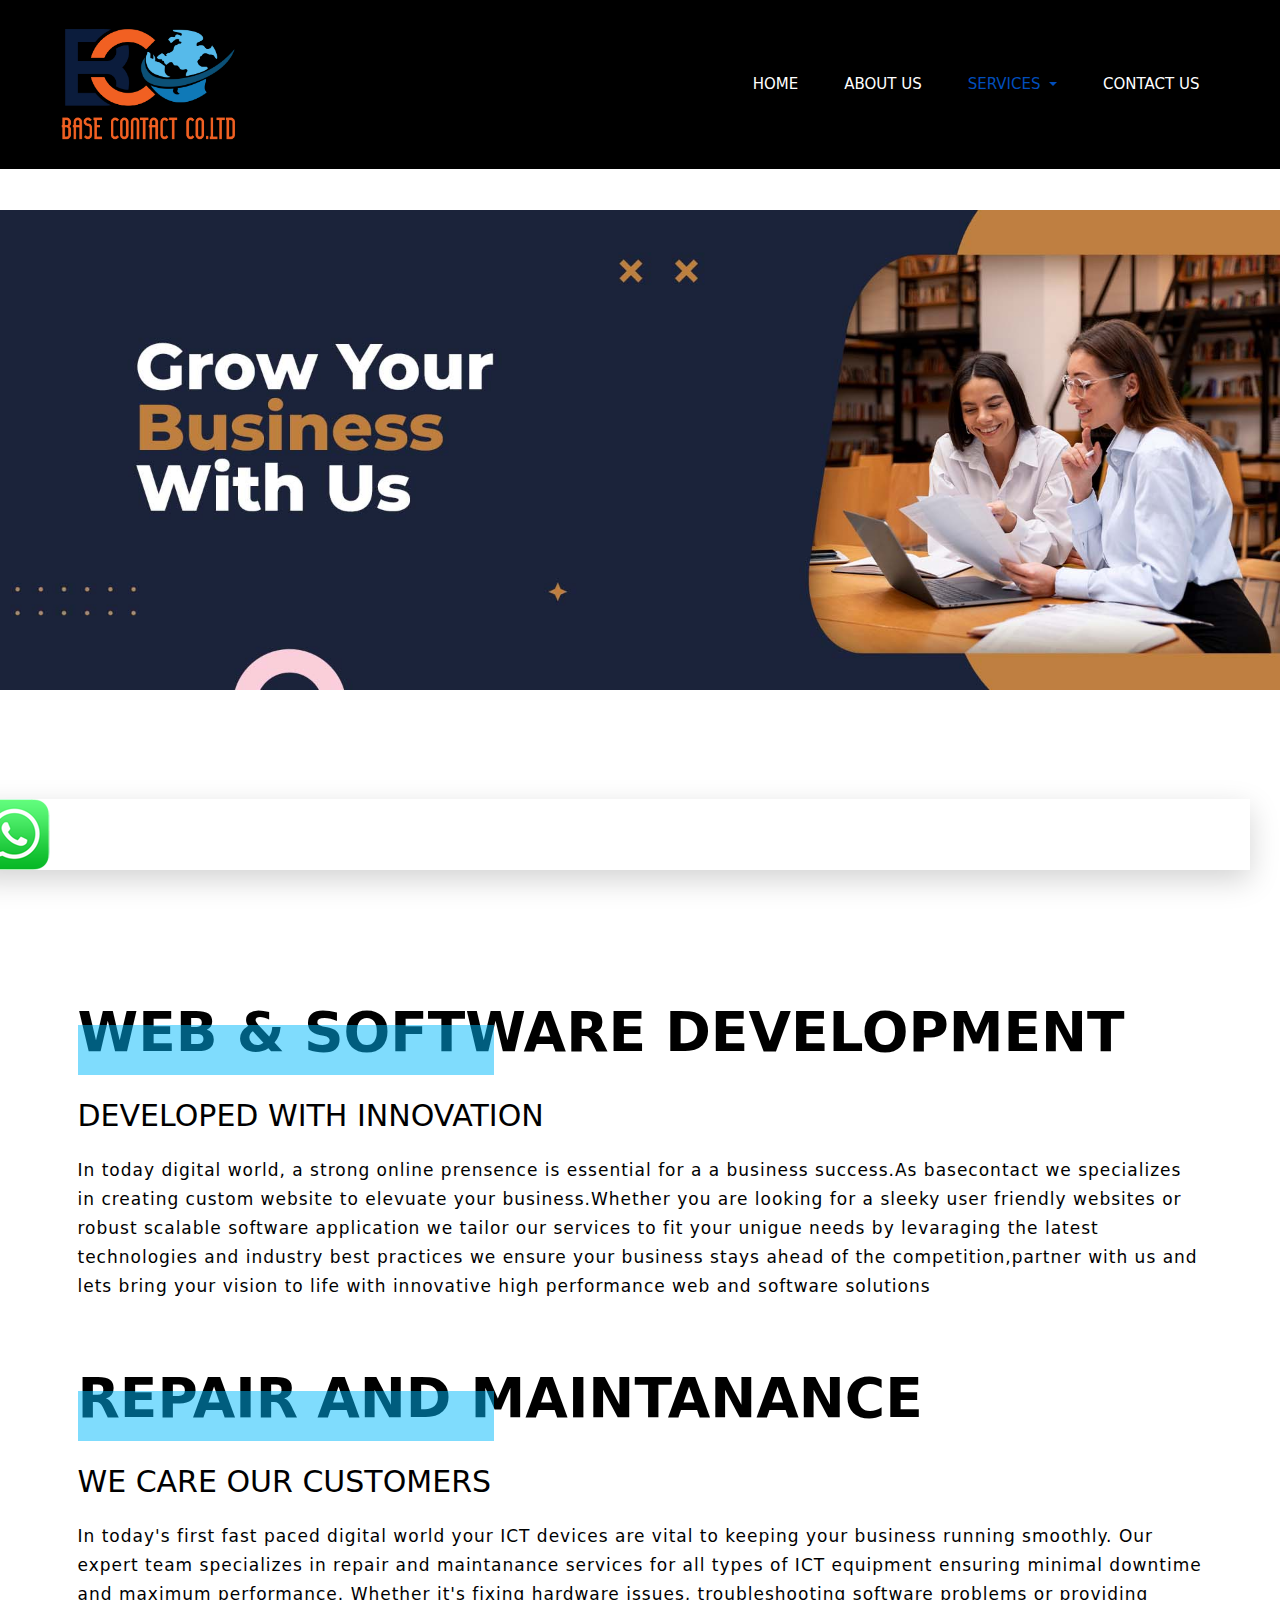
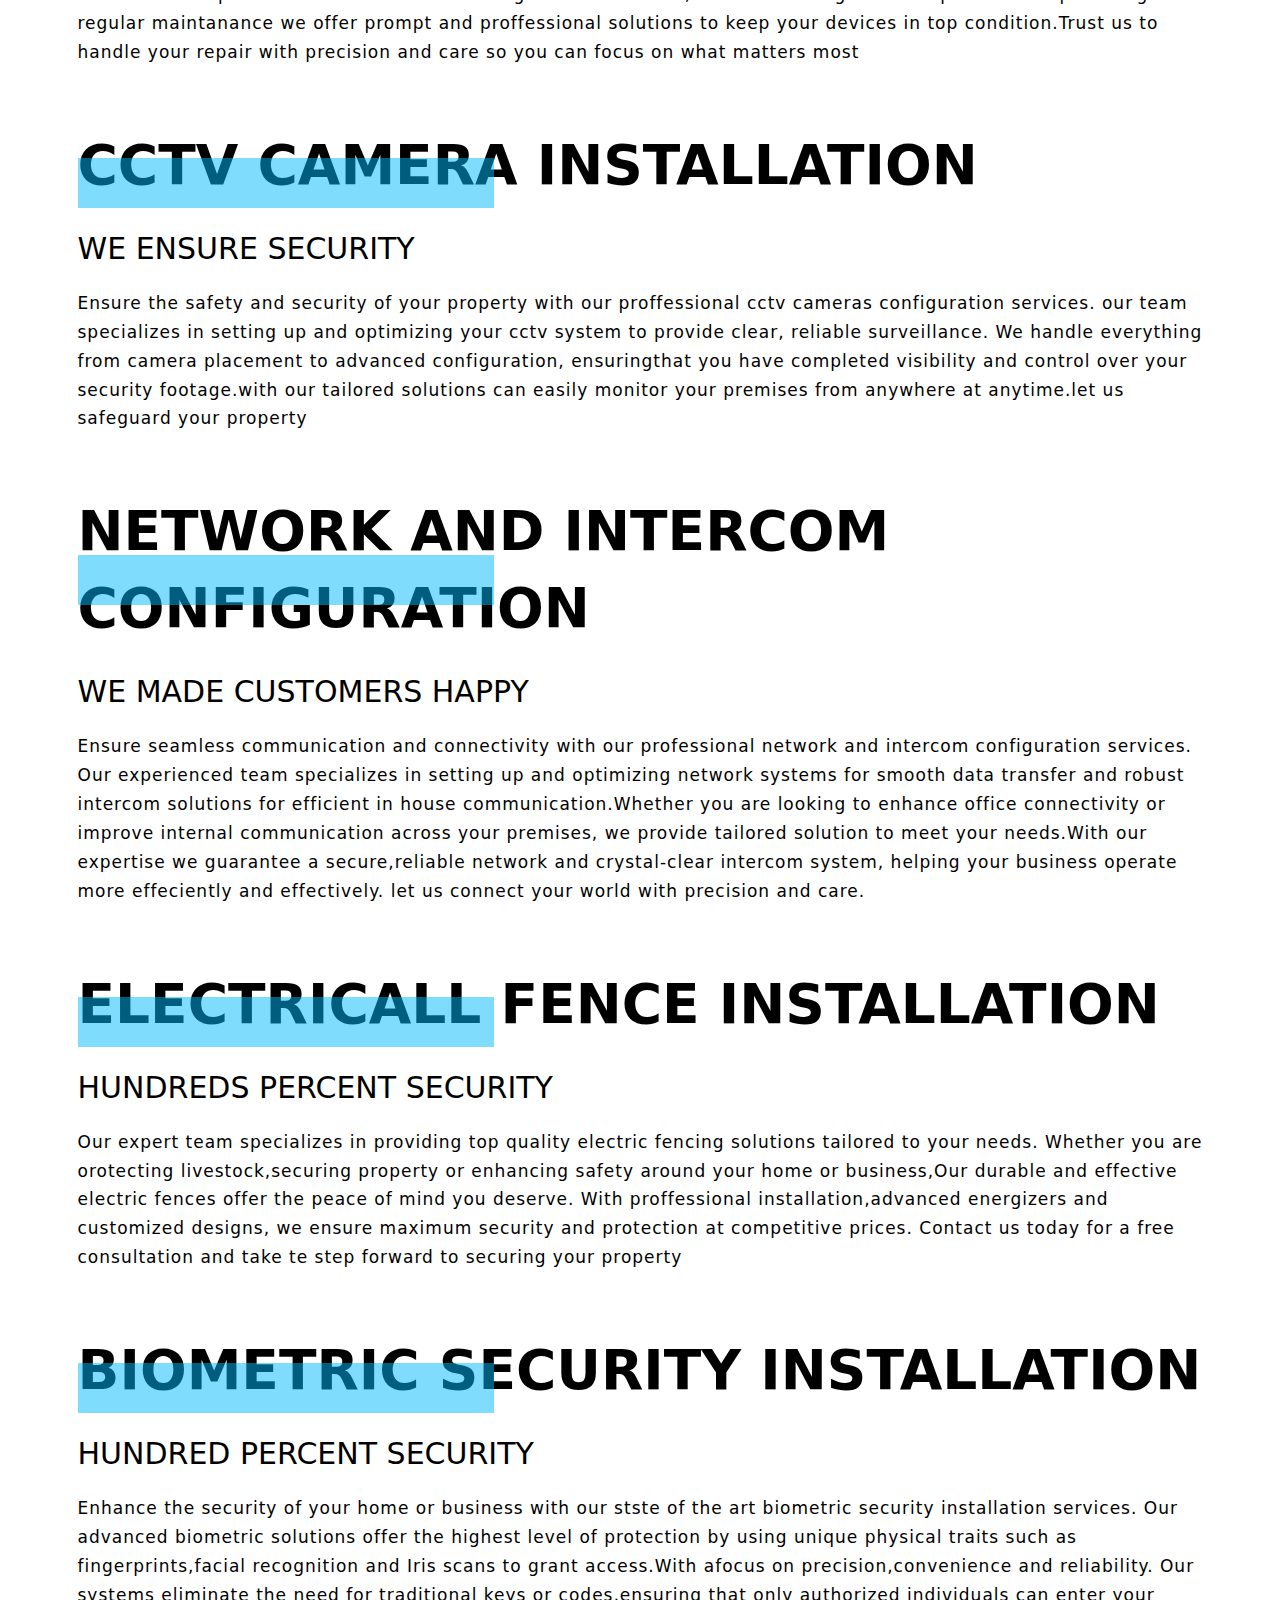
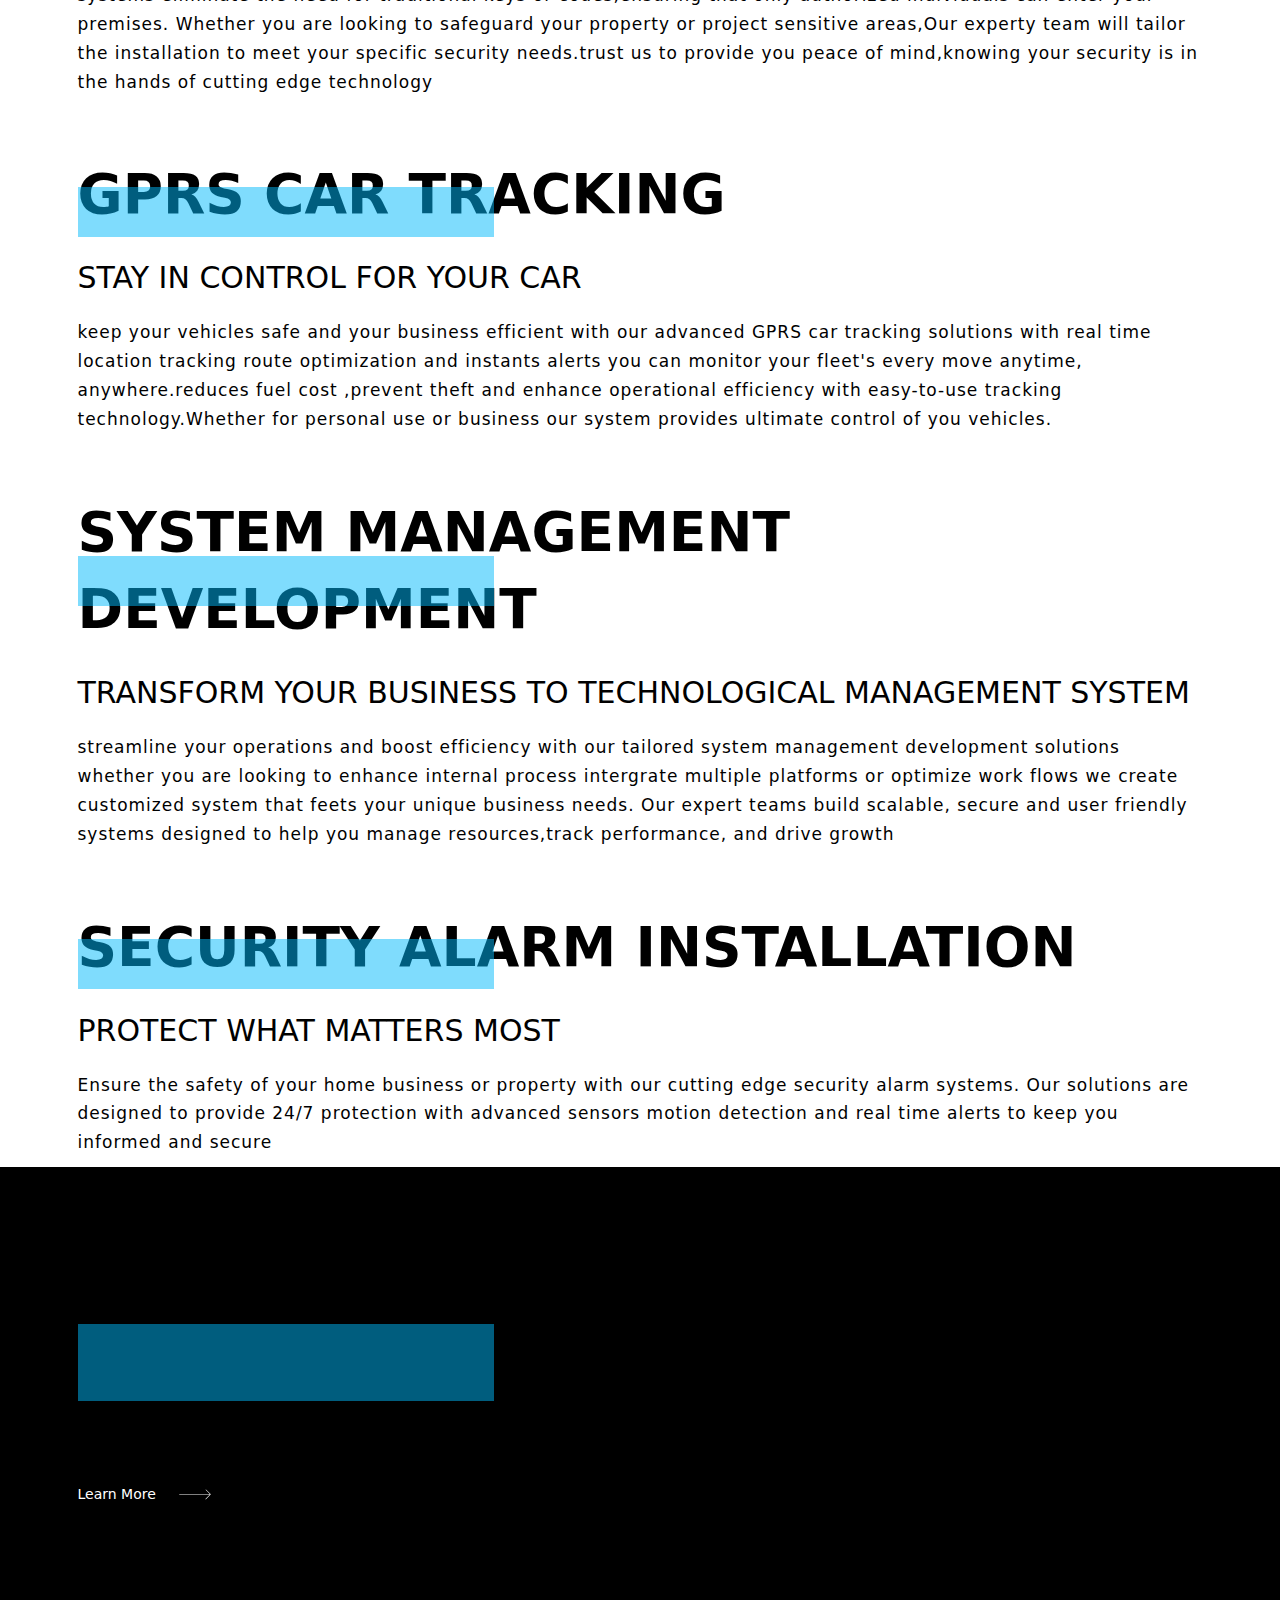
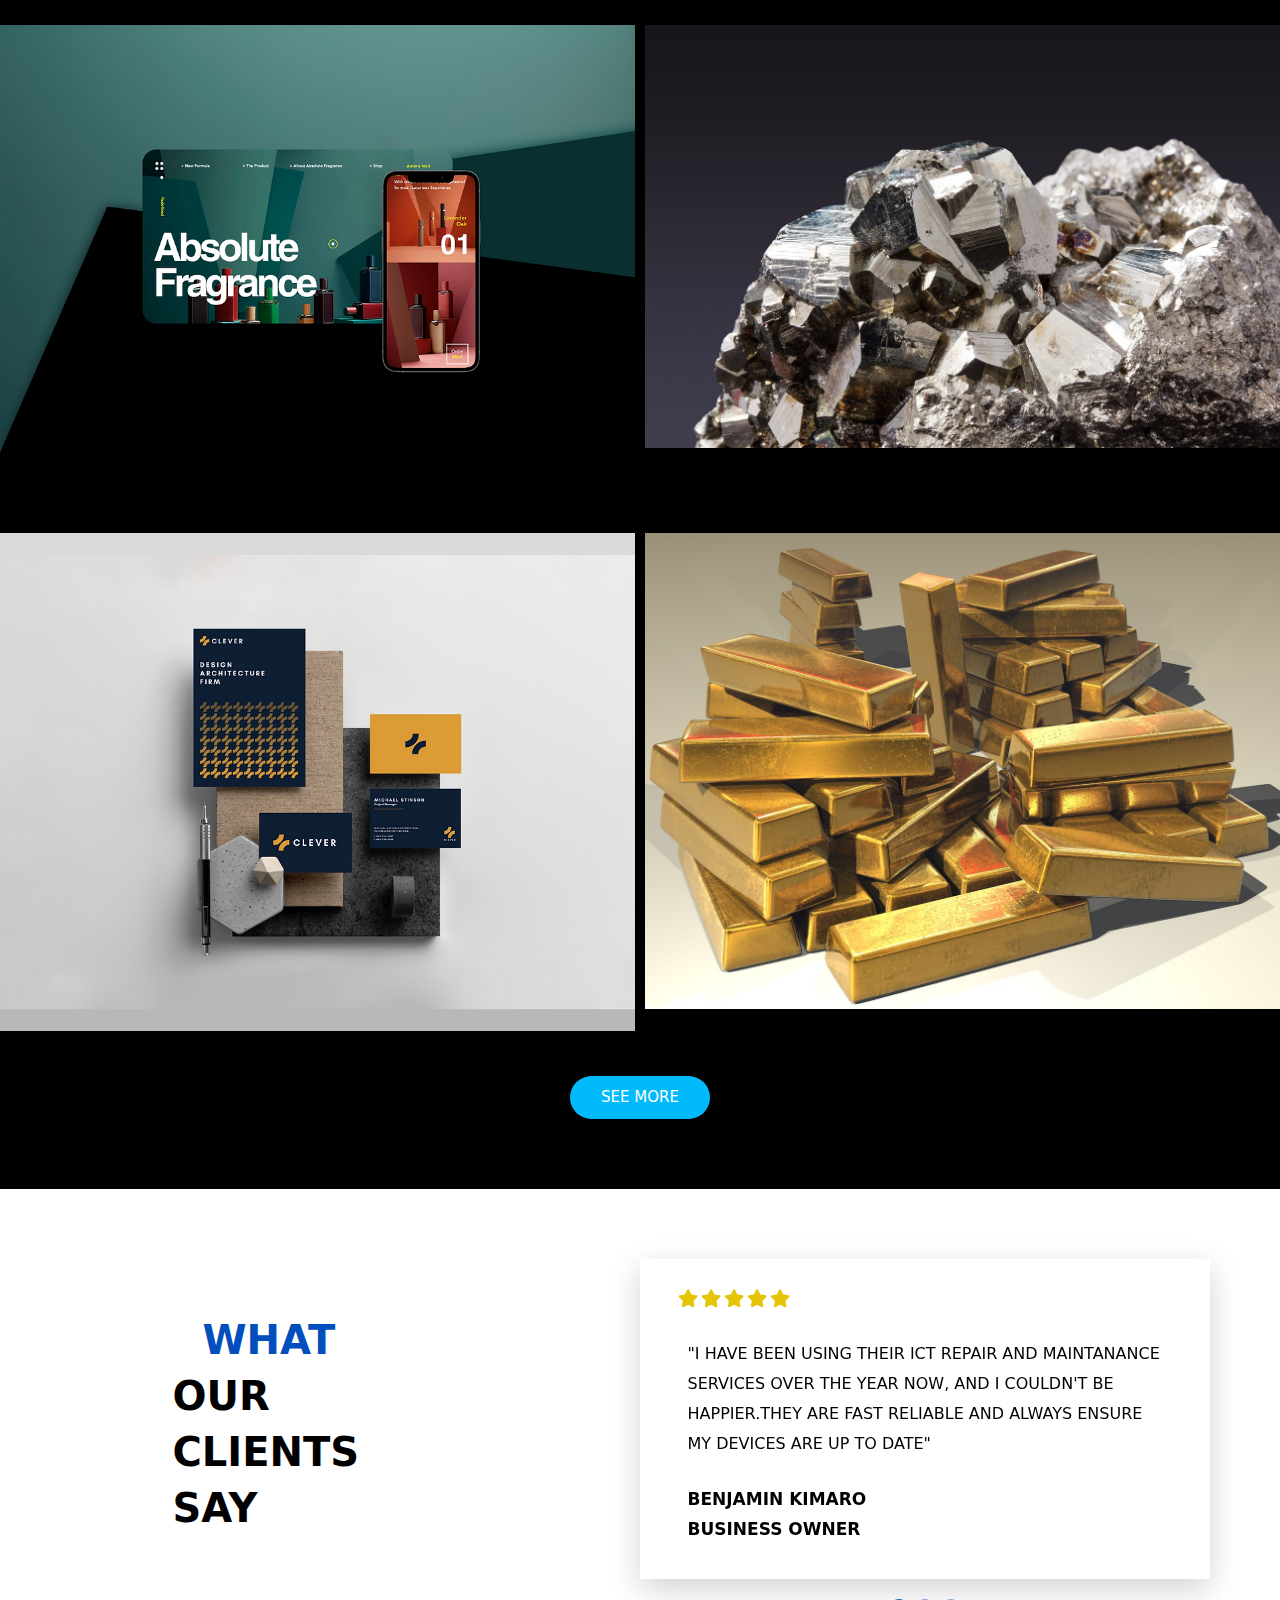
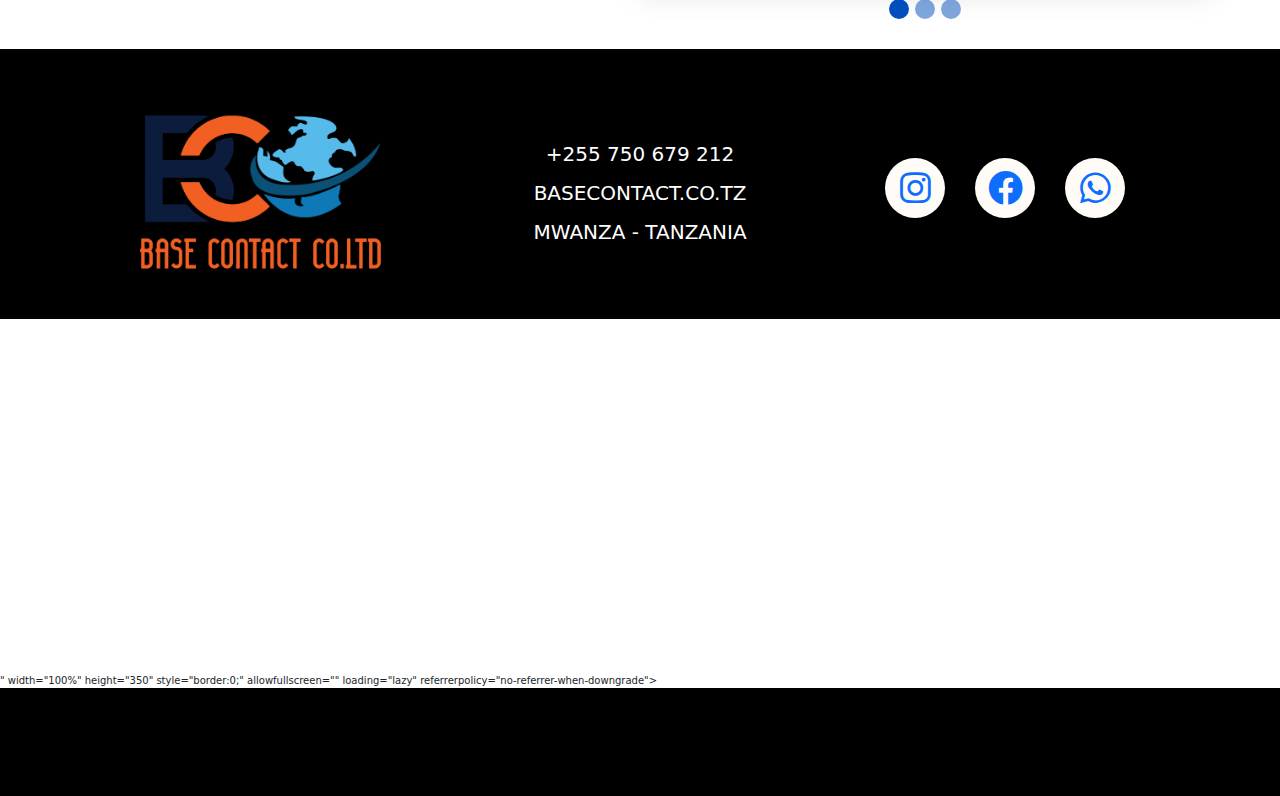
<file: ict services.html>
<!DOCTYPE html>
<html lang="en">

<head>
    <meta charset="UTF-8">
    <meta name="viewport" content="width=device-width, initial-scale=1.0">
    <link rel="shortcut icon" href="images/logo-01.png" type="image/x-icon">
    <title>Document</title>
    <link rel="stylesheet" href="./css/all.min.css">
    <link rel="stylesheet" href="./css/bootstrap.min.css">
    <link rel="stylesheet" href="./css/main.css">
    <link rel="stylesheet" href="./css/responsic.css">
</head>

<body class="home " id="website">
    <!-- navbar section start -->
    <header>
        <div class="header fixed-top ">
            <nav class="navbar navbar-expand-lg  ">
                <div class="container-fluid ">
                    <a class="navbar-brand" href="index.html">
                        <img src="images/logo-01.png" alt="logo">
                    </a>
                    <button class="navbar-toggler bg-white" type="button" data-bs-toggle="collapse"
                        data-bs-target="#navbarSupportedContent" aria-controls="navbarSupportedContent"
                        aria-expanded="false" aria-label="Toggle navigation">
                        <span class="navbar-toggler-icon"></span>
                    </button>
                    <div class="collapse navbar-collapse" id="navbarSupportedContent">
                        <ul class="navbar-nav ms-auto mb-2 mb-lg-0 ">
                            <li class="nav-item">
                                <a class="nav-link  iteam" aria-current="page" href="index.html">Home</a>
                            </li>
                            <li class="nav-item iteam">
                                <a class="nav-link iteam " href="about.html">About Us</a>
                            </li>

                            <li class="nav-item dropdown">
                                <a class="nav-link dropdown-toggle iteam activ-activ" href="#" role="button"
                                    data-bs-toggle="dropdown" aria-expanded="false">
                                    Services
                                </a>
                                <ul class="dropdown-menu bg-black  ">
                                    <li><a class="dropdown-item iteam active " href="ict services.html">ICT services</a></li>
                                    <li><a class="dropdown-item iteam " href="minerals.html">Minerals</a></li>

                                    
                                    </li>

                                </ul>
                            </li>
                            <li class="nav-item iteam">
                                <a class="nav-link iteam" href="contact.html">Contact Us</a>
                            </li>
                        </ul>

                    </div>
                </div>
            </nav>
        </div>
    </header>
    <!-- navbar section end -->

<!-- services section start -->
<section class="parallex parallex-main img1">
    <div class="main-wrapper wrapper w-100">
        
    </div>
</section>
<!-- services section end -->

    <!-- what-we-do-start -->
    <div class="row what-we-do-start ">
        <div class=" col-md-12 col-lg-12  ">
            <div class="container">
                <div class="about-us-data ">
                    <h1>
                        WEB & SOFTWARE DEVELOPMENT
                    </h1>
                    <h4>DEVELOPED WITH INNOVATION</h4>
                    <P>In today digital world, a strong online prensence is essential for a a business success.As basecontact we specializes in creating custom website to  elevuate your business.Whether you are looking for a sleeky user friendly websites or robust scalable software application we tailor our services to fit your unigue needs by levaraging the latest technologies and industry best practices we ensure your business stays ahead of the competition,partner with us and lets bring your vision to life with innovative high performance web and software solutions </p>           
                
                <div class="about-us-data ">
                    <h1>
                        REPAIR AND MAINTANANCE
                    </h1>
                    <h4>WE CARE OUR CUSTOMERS</h4>
                    <P>In today's first fast paced digital world your ICT devices are vital to keeping your business running smoothly. Our expert team specializes in repair and maintanance services for all types of ICT equipment ensuring minimal downtime and maximum performance. Whether it's fixing hardware issues, troubleshooting software problems or providing regular maintanance we offer prompt and proffessional solutions to keep your devices in top condition.Trust us to handle your repair with precision and care so you can focus on what matters most
                        </p>
                </div>
                
                
                <div class="about-us-data ">
                    <h1>
                        CCTV CAMERA INSTALLATION
                        
                    </h1>
                    <h4> WE ENSURE SECURITY</h4>
                    <P>
                        Ensure the safety and security of your property with our proffessional cctv cameras configuration services. our team specializes in setting up and optimizing your cctv system to provide clear, reliable surveillance. We handle everything from camera placement to advanced configuration, ensuringthat you have completed visibility and control over your security footage.with our tailored solutions can easily monitor your premises from anywhere at anytime.let us safeguard your property</p>
                </div>
                
                
                <div class="about-us-data ">
                    <h1>
                        NETWORK AND INTERCOM CONFIGURATION
                    </h1>
                    <h4>WE MADE CUSTOMERS HAPPY</h4>
                    <P>Ensure seamless communication and connectivity with our professional network and intercom configuration services. Our experienced team specializes in setting up and optimizing network systems for smooth data transfer and robust intercom solutions for efficient in house communication.Whether you are looking to enhance office connectivity or improve internal communication across your premises, we provide tailored solution to meet your needs.With our expertise we guarantee a secure,reliable network and crystal-clear intercom system, helping your business operate more effeciently and effectively. let us connect your world with precision and care.
                        </P>          </div>
                
                
                <div class="about-us-data ">
                    <h1>
                        ELECTRICALL FENCE INSTALLATION
                    </h1>
                    <h4>HUNDREDS PERCENT SECURITY</h4>
                    <P>Our expert team specializes in providing top quality electric fencing solutions tailored to your needs. Whether you are orotecting livestock,securing property or enhancing safety around your home or business,Our durable and effective  electric fences offer the peace of mind you deserve. With proffessional installation,advanced energizers and customized designs, we ensure maximum security and protection at competitive prices. Contact us today for a free consultation and take te step forward to securing your property 
                        </p>
                </div>
                
                
                <div class="about-us-data ">
                    <h1>
                        BIOMETRIC SECURITY INSTALLATION
                    </h1>
                    <h4>HUNDRED PERCENT SECURITY</h4>
                    <P>Enhance the security of your home or business with our stste of the art biometric security installation services. Our advanced biometric solutions offer the highest level of protection by using unique physical traits such as fingerprints,facial recognition and Iris scans to grant access.With afocus on precision,convenience and reliability. Our systems eliminate the need for traditional keys or codes,ensuring that only authorized individuals can enter your premises. Whether you are looking to safeguard your property or project sensitive areas,Our experty team will tailor the installation to meet your specific security needs.trust us to provide you peace of mind,knowing your security is in the hands of cutting edge technology
                        </p>
                </div>
                
                
                <div class="about-us-data ">
                    <h1>
                        GPRS CAR TRACKING
                    </h1>
                    <h4>STAY IN CONTROL FOR YOUR CAR</h4>
                    <P>keep your vehicles safe and your business efficient with our advanced GPRS car tracking solutions with real time location tracking route optimization and instants alerts you can monitor your fleet's  every move anytime, anywhere.reduces fuel cost ,prevent theft and enhance operational efficiency with easy-to-use tracking technology.Whether for personal use or business our system provides ultimate control of you vehicles.
                        </p>
                </div>
                
                
                <div class="about-us-data ">
                    <h1>
                        SYSTEM MANAGEMENT DEVELOPMENT
                    </h1>
                    <h4>TRANSFORM YOUR BUSINESS TO TECHNOLOGICAL MANAGEMENT SYSTEM</h4>
                    <P>streamline your operations and boost efficiency with our tailored system management development solutions whether you are looking to enhance internal process intergrate multiple platforms or optimize work flows we create customized  system that feets your unique  business needs. Our expert teams build scalable, secure  and user friendly systems designed to help you manage resources,track performance, and drive growth 
                        </p>
                </div>
                <div class="about-us-data ">
                    <h1>
                   SECURITY ALARM INSTALLATION 
                    </h1>
                    <h4>PROTECT WHAT MATTERS MOST</h4>
                    <P>Ensure the safety of your home business or property with our cutting edge security alarm systems. Our solutions are designed to provide 24/7 protection  with advanced sensors motion detection and real time alerts to keep you informed and secure</p>
                </div>
                
                
                
            
            
            
            
            
            

                


            </div>
        </div>
    </div>
    <!-- what-we-do-end -->
    <!-- work section start -->
    <section class="work-wrapper wrapper pt-0 bg-black">
        <div class="container">
            <div class="row mb-5">
                <div class="col-12">
                    <div class="sec-titel">
                       <h1>class="mt-5 ">OUR LATEST WORKS</h1> 
                        <p>Our award-winning designers are here to create the perfect
                            We bring experience as well as a design </p>
                        <a href="gallery.html" class="view-link">Learn More <img src="./images/arrow.svg" class="ms-4"></a>
                    </div>
                </div>
            </div>
        </div>




        <div class="container-fluid ">
            <div class="row g-3">
                <div class="col-sm-6 col-lg-6 col-xl-6">
                    <div>
                        <img src="./images/work/1.webp" class="w-100">
                    </div>
                </div>
                <div class="col-sm-6 col-lg-6 col-xl-6">
                    <div>
                        <img src="./images/pyrite-345637_1280.jpg" alt="" class="w-100">
                    </div>
                </div>
                <div class="col-sm-6 col-lg-6 col-xl-6">
                    <div>
                        <img src="./images/work/3.webp" alt="" class="w-100">
                    </div>
                </div>
                <div class="col-sm-6 col-lg-6 col-xl-6">
                    <div>
                        <img src="./images/gold-513062_1280.jpg" alt="" class="w-100">
                    </div>
                </div>
            </div>

            <div class="col-12 text-center mt-5">
                <a href="gallery.html" class="btn main-btn  ">SEE MORE </a>
            </div>

        </div>
    </section>
    <!-- work section end -->


    <!-- tesimonial section start -->
    <section class="tesimonial-section  ">
        <div class="container">
            <div class="row align-items-center justify-content-center">
                <div class="col-md-3 offset-md-1">
                    <div class="data-tesimonial">
                        <h2 class="mt-5">
                            <span class="ms-5"> WHAT</span> OUR CLIENTS SAY
                        </h2>
                    </div>
                </div>

                <div class="col-md-6 offset-md-2 shadow-lg">
                    <div class="data-tesimonial-2  ">
                        <div class="card-data ">
                            <div id="carouselExampleIndicators" class="carousel slide">
                                <div class="carousel-inner data">
                                    <div class="carousel-item active">
                                        <div class="icone mb-3">
                                            <i class="fa-solid fa-star"></i>
                                            <i class="fa-solid fa-star"></i>
                                            <i class="fa-solid fa-star"></i>
                                            <i class="fa-solid fa-star"></i>
                                            <i class="fa-solid fa-star"></i>
                                        </div>

                                        <div class="data-in-testimonialcard mb-2">
                                            <h5>
                                                "I have been using their ICT repair and maintanance services over the year
                                                now, and i couldn't be happier.They are fast reliable and always ensure my
                                                devices are up to date"
                                            </h5>
                                        </div>
                                        <div class="line">
                                            <h5 class="m-3">
                                                BENJAMIN KIMARO
                                            </h5>
                                            <h5 class="m-3">
                                                BUSINESS OWNER
                                            </h5>
                                        </div>
                                    </div>
                                    <div class="carousel-item">
                                        <div class="icone mb-3">
                                            <i class="fa-solid fa-star"></i>
                                            <i class="fa-solid fa-star"></i>
                                            <i class="fa-solid fa-star"></i>
                                            <i class="fa-solid fa-star"></i>
                                            <i class="fa-solid fa-star"></i>
                                        </div>

                                        <div class="data-in-testimonialcard mb-2">
                                            <h5>
                                                "Their web development expert helped us create custom website that pefectly aligns with
                                                our brand and business goals.They are on time and final product exceeded our expectations"
                                            </h5>
                                        </div>
                                        <div class="line">
                                            <h5 class="m-3">
                                                MARIAH MGAYA
                                            </h5>
                                            <h5 class="m-3">
                                                PROJECT MANAGER
                                            </h5>
                                        </div>
                                    </div>
                                    <div class="carousel-item">
                                        <div class="icone mb-3">
                                            <i class="fa-solid fa-star"></i>
                                            <i class="fa-solid fa-star"></i>
                                            <i class="fa-solid fa-star"></i>
                                            <i class="fa-solid fa-star"></i>
                                            <i class="fa-solid fa-star"></i>
                                        </div>

                                        <div class="data-in-testimonialcard mb-2">
                                            <h5>
                                                "We hired this company to install and configure acomplete CCTV surveillance
                                                system for our office building, and the results were outstanding. the team was
                                                proffessional and efficient"
                                            </h5>
                                        </div>
                                        <div class="line">
                                            <h5 class="m-3">
                                                JOHN MORIZ
                                            </h5>
                                            <h5 class="m-3">
                                                SECURITY SPECIALIST
                                            </h5>
                                        </div>
                                    </div>
                                </div>

                                <div class="carousel-indicators">
                                    <button type="button" data-bs-target="#carouselExampleIndicators"
                                        data-bs-slide-to="0" class="active" aria-current="true"
                                        aria-label="Slide 1"></button>
                                    <button type="button" data-bs-target="#carouselExampleIndicators"
                                        data-bs-slide-to="1" aria-label="Slide 2"></button>
                                    <button type="button" data-bs-target="#carouselExampleIndicators"
                                        data-bs-slide-to="2" aria-label="Slide 3"></button>
                                </div>
                            </div>
                        </div>
                    </div>
                </div>

            </div>
        </div>
    </section>
    <!-- tesimonial section end -->

    <!-- footer section start -->
    <footer>
        <div class="container">
            <div class="row align-items-center  justify-content-center">
                <div class=" col-sm-12  col-md-12 col-lg-4 text-center">
                    <div class="data-logo ">
                        <img src="images/logo-01.png" alt="">
                    </div>
                </div>

                <div class="col-sm-12  col-md-12 col-lg-4 mb-5">
                    <div class="data-person text-center ">
                        <h5> <a href="#" class="">+255 750 679 212</a> </h5>
                        <h5> <a href="#">basecontact.co.tz </a> </h5>
                        <h5> MWANZA - TANZANIA </h5>
                    </div>
                </div>

                <div class=" col-sm-12  col-md-12 col-lg-4 mb-5">
                    <div class="data-social">
                        
                        <a href="https://www.instagram.com/basecontacttz?igsh=MWFuemMzc2d1M2lucg=="><i class="fa-brands fa-instagram"></i></a>
                        <a href="https://www.facebook.com/profile.php?id=61555905212441&mibextid=ZbWKwL"><i class="fa-brands fa-facebook"></i></a>
                        <a href="https://wa.me/255717152411"><i class="fa-brands fa-whatsapp"></i></a>
                    </div>
                </div>

            </div>
        </div>
    </footer>


    <section class="map">
        <div class="row">
            <div class="col-md-12 col-sm-12">
                <div>
                    <iframe
                        src="https://www.google.com/maps/embed?pb=!1m18!1m12!1m3!1d996.4894791162834!2d32.907747628899244!3d-2.520649527207273!2m3!1f0!2f0!3f0!3m2!1i1024!2i768!4f13.1!3m3!1m2!1s0x19ce7bd91022ea2f%3A0x42d918191cf7995!2sBasecontact%20Company%20Limited!5e0!3m2!1ssw!2stz!4v1728223505889!5m2!1ssw!2stz" width="100%" height="350" style="border:0;" allowfullscreen="" loading="lazy" referrerpolicy="no-referrer-when-downgrade"></iframe>"
                        width="100%" height="350" style="border:0;" allowfullscreen="" loading="lazy"
                        referrerpolicy="no-referrer-when-downgrade"></iframe>
                </div>
            </div>
        </div>
    </section>

    <section class="all-copy-right">
        <div class="row justify-content-center align-items-center">
            <div class="col-md-12 col-sm-12 mt-5">
                <div>
                    <p>
                        All copy rights reserved © Basecontact.co.tz
                    </p>
                </div>
            </div>
        </div>
    </section>
    <!-- footer section end -->

    <div class="whatsApp-icon shadow-lg">
        <a href="https://wa.me/255717152411" target="_blank"> <img src="./images/whatspp.png" alt="whatspp.png"> </a>
    </div>
    <!-- whatsap -->

    <script src=" bootstrap.bundle.min.js"> </script>
    <script src="main.js"></script>
</body>

</html>
</file>
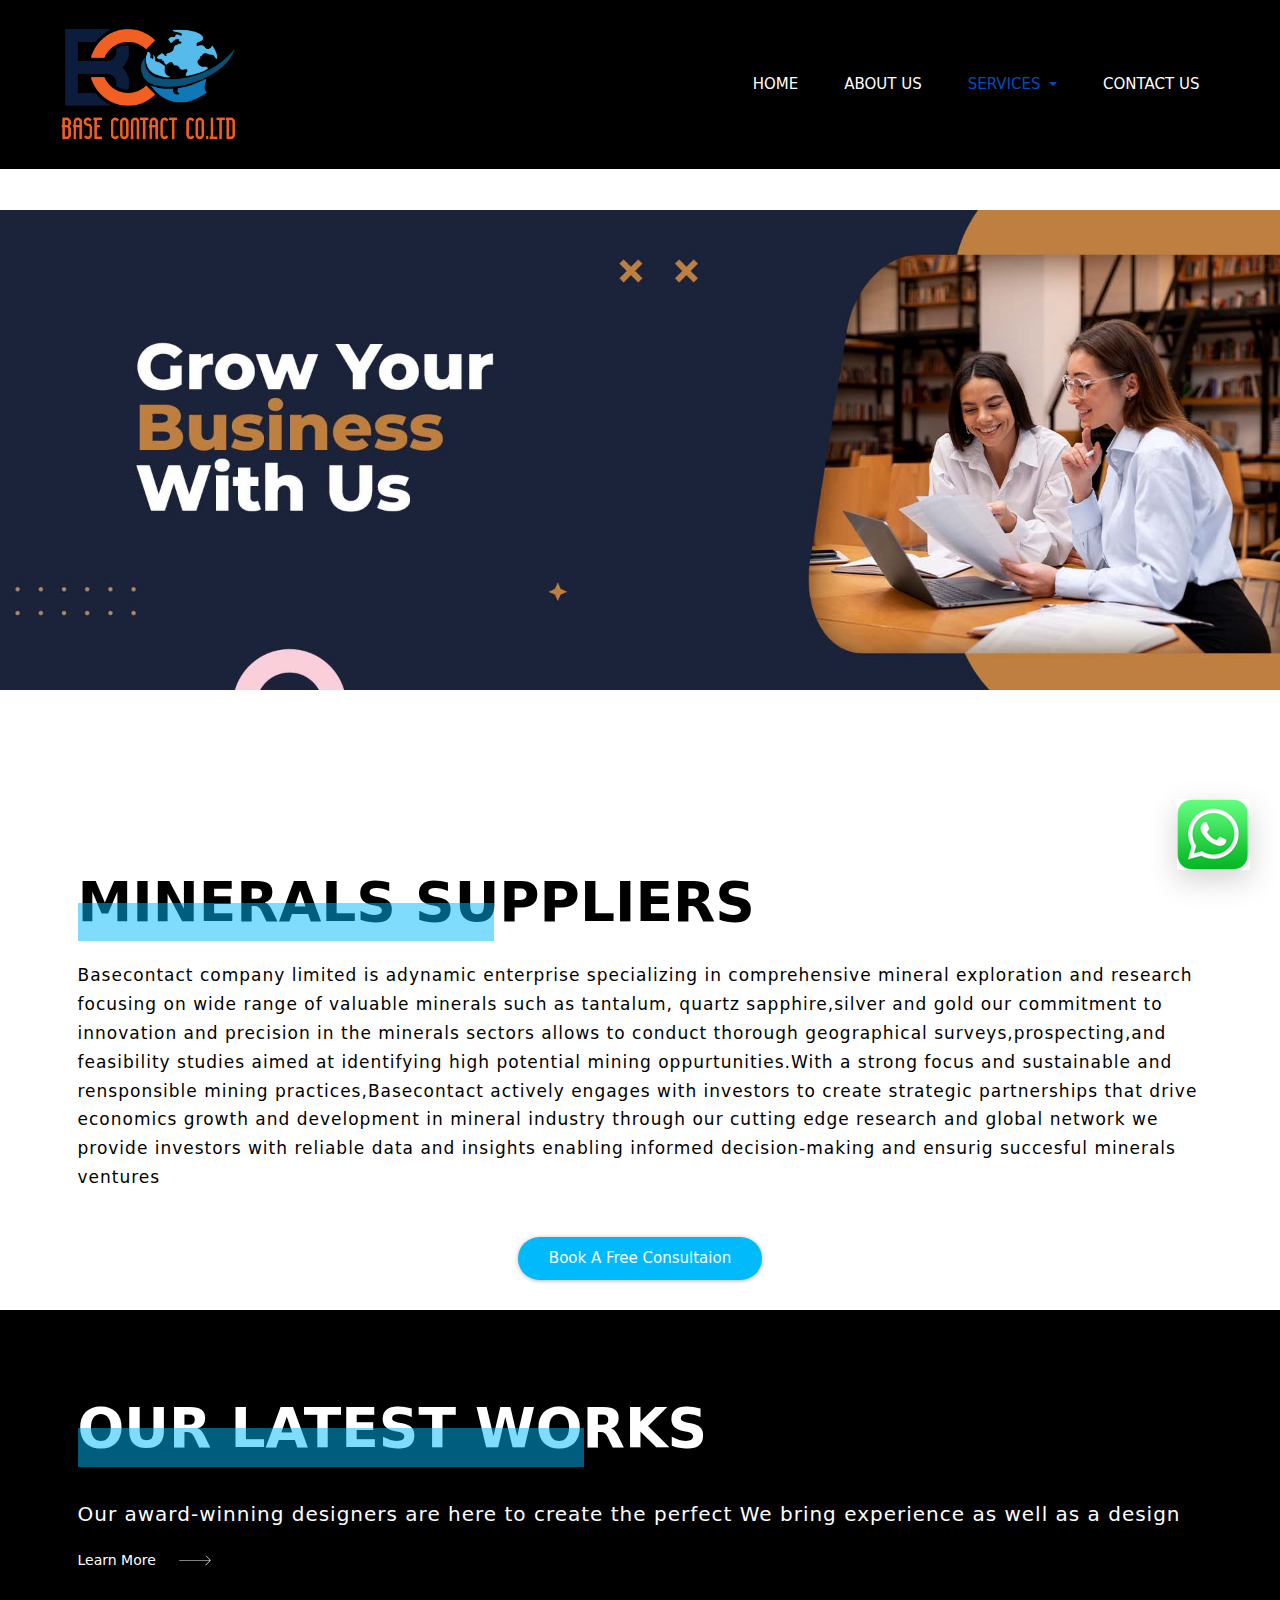
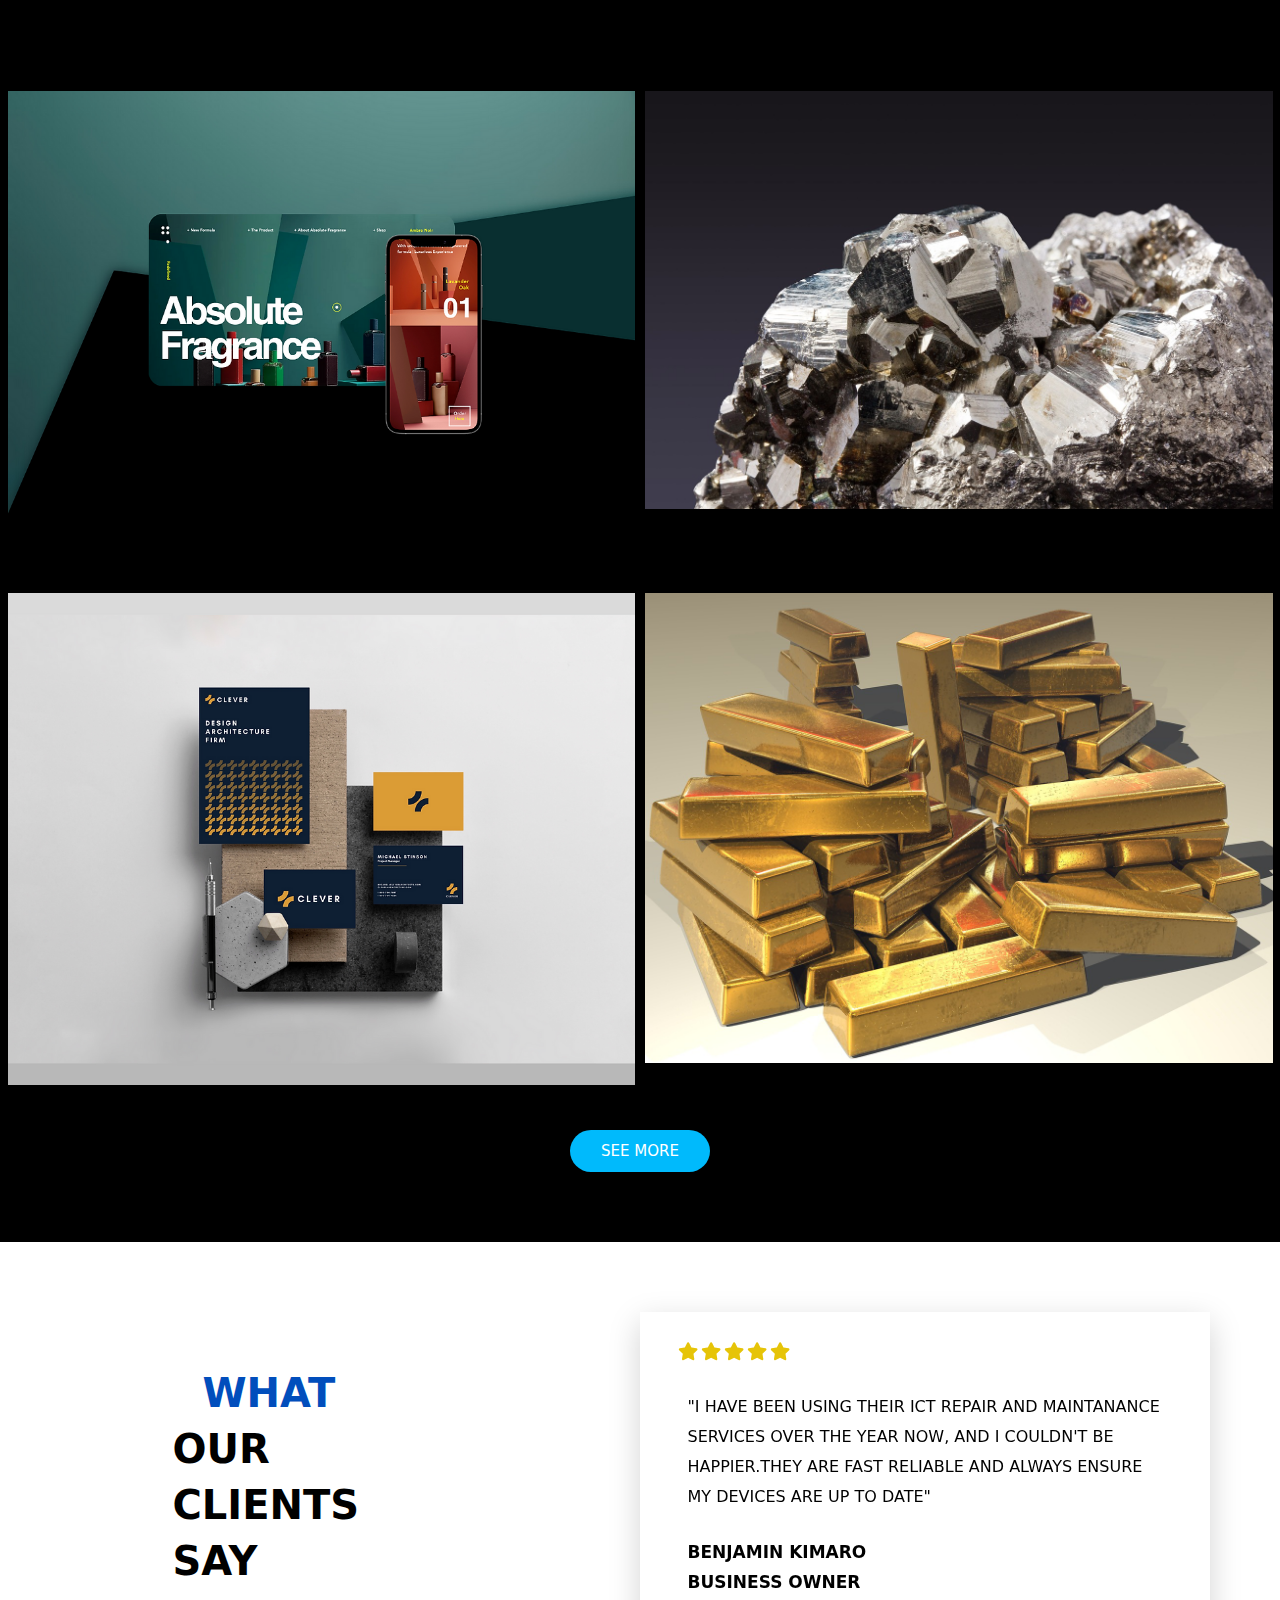
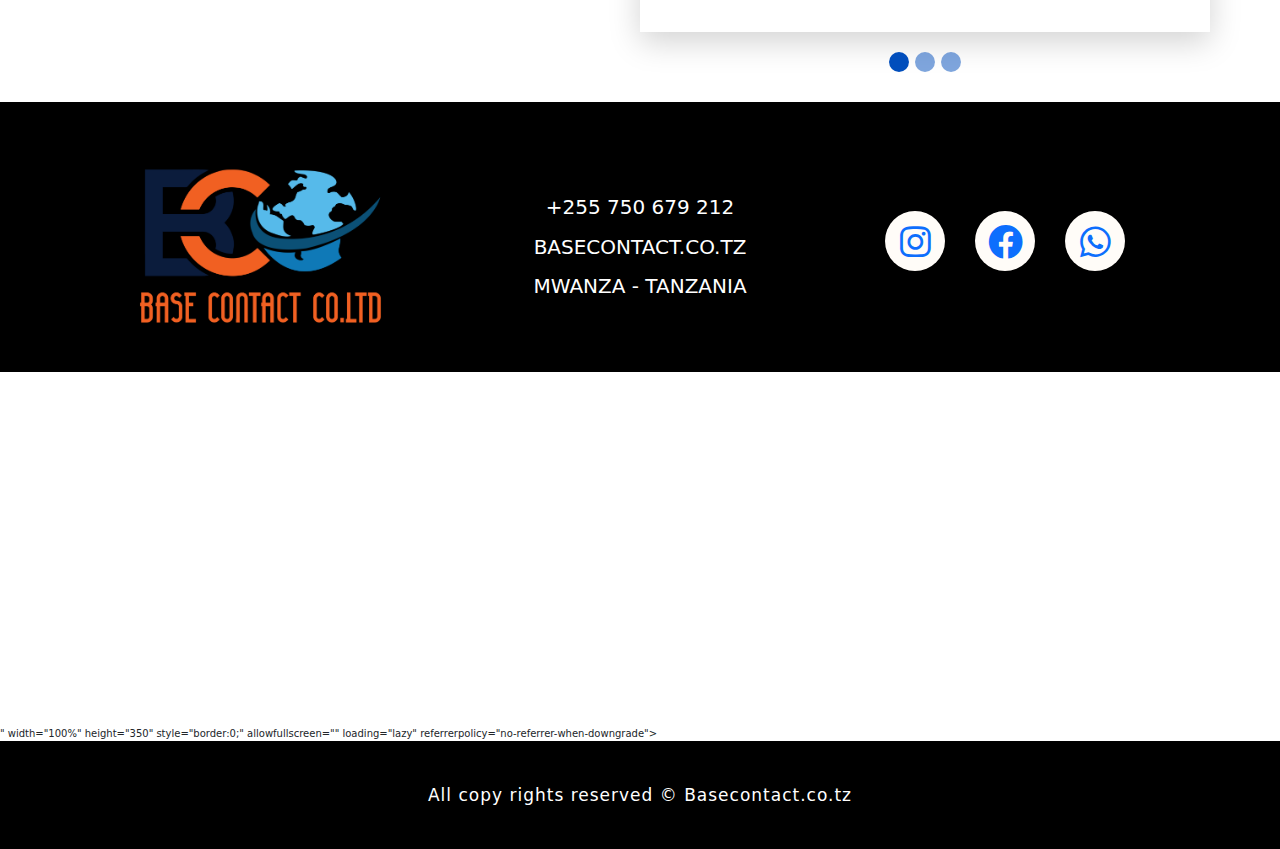
<file: minerals.html>
<!DOCTYPE html>
<html lang="en">

<head>
    <meta charset="UTF-8">
    <meta name="viewport" content="width=device-width, initial-scale=1.0">
    <link rel="shortcut icon" href="images/logo-01.png" type="image/x-icon">
    <title>Document</title>
    <link rel="stylesheet" href="./css/all.min.css">
    <link rel="stylesheet" href="./css/bootstrap.min.css">
    <link rel="stylesheet" href="./css/main.css">
    <link rel="stylesheet" href="./css/responsic.css">
</head>

<body class="home " id="website">
    <!-- navbar section start -->
    <header>
        <div class="header fixed-top ">
            <nav class="navbar navbar-expand-lg  ">
                <div class="container-fluid ">
                    <a class="navbar-brand" href="index.html">
                        <img src="images/logo-01.png" alt="logo">
                    </a>
                    <button class="navbar-toggler bg-white" type="button" data-bs-toggle="collapse"
                        data-bs-target="#navbarSupportedContent" aria-controls="navbarSupportedContent"
                        aria-expanded="false" aria-label="Toggle navigation">
                        <span class="navbar-toggler-icon"></span>
                    </button>
                    <div class="collapse navbar-collapse" id="navbarSupportedContent">
                        <ul class="navbar-nav ms-auto mb-2 mb-lg-0 ">
                            <li class="nav-item">
                                <a class="nav-link  iteam" aria-current="page" href="index.html">Home</a>
                            </li>
                            <li class="nav-item iteam">
                                <a class="nav-link iteam " href="about.html">About Us</a>
                            </li>

                            <li class="nav-item dropdown">
                                <a class="nav-link dropdown-toggle iteam activ-activ" href="#" role="button"
                                    data-bs-toggle="dropdown" aria-expanded="false">
                                    Services
                                </a>
                                <ul class="dropdown-menu bg-black  ">
                                    <li><a class="dropdown-item iteam active " href="ict services2.html">ICT services</a></li>
                                    <li><a class="dropdown-item iteam " href="minerals.html">minerals</a></li>

                                    
                                    </li>

                                </ul>
                            </li>
                            <li class="nav-item iteam">
                                <a class="nav-link iteam" href="contact.html">Contact Us</a>
                            </li>
                        </ul>

                    </div>
                </div>
            </nav>
        </div>
    </header>
    <!-- navbar section end -->
    <!-- services section start -->
    <section class="parallex parallex-main img1">
        <div class="main-wrapper wrapper w-100">

        </div>
    </section>
    <!-- services section end -->
    <!-- what-we-do-start -->
    <div class="row what-we-do-start ">
        <div class=" col-md-12 col-lg-12  ">
            <div class="container">
                <div class="about-us-data-branding ">
                    <h1>
                        MINERALS SUPPLIERS
                    </h1>
                    
                    <P>
                        Basecontact company limited is adynamic enterprise specializing in comprehensive mineral exploration and research focusing on wide range of valuable minerals such as tantalum, quartz sapphire,silver and gold our commitment to innovation and precision in the minerals sectors allows to conduct thorough geographical surveys,prospecting,and 
                        feasibility studies aimed at identifying high potential mining oppurtunities.With a strong focus and sustainable and rensponsible mining practices,Basecontact actively engages with investors to create strategic partnerships that drive economics growth and development in mineral industry through our cutting edge research and global network we provide investors with reliable data and insights enabling informed decision-making and ensurig  succesful minerals ventures 
                    </p>
                    
                </div>    

                <div class="button d-flex justify-content-center mt-5 mb-5">
                    <div class="btn main-btn"> Book A Free Consultaion</div>
                </div>
            

            </div>
        </div>
    </div>
    <!-- what-we-do-end -->
    <!-- work section start -->
    <section class="work-wrapper wrapper pt-0 bg-black">
        <div class="container">
            <div class="row mb-5">
                <div class="col-12">
                    <div class="sec-titel">
                        <h1 class="mt-5 ">OUR LATEST WORKS</h1>
                        <p>Our award-winning designers are here to create the perfect
                            We bring experience as well as a design </p>
                        <a href="gallery.html" class="view-link">Learn More <img src="./images/arrow.svg" class="ms-4"></a>
                    </div>
                </div>
            </div>
        </div>




        <div class="container-fluid ">
            <div class="row g-3">
                <div class="col-sm-6 col-lg-6 col-xl-6">
                    <div>
                        <img src="./images/work/1.webp" class="w-100">
                    </div>
                </div>
                <div class="col-sm-6 col-lg-6 col-xl-6">
                    <div>
                        <img src="./images/pyrite-345637_1280.jpg" alt="" class="w-100">
                    </div>
                </div>
                <div class="col-sm-6 col-lg-6 col-xl-6">
                    <div>
                        <img src="./images/work/3.webp" alt="" class="w-100">
                    </div>
                </div>
                <div class="col-sm-6 col-lg-6 col-xl-6">
                    <div>
                        <img src="./images/gold-513062_1280.jpg" alt="" class="w-100">
                    </div>
                </div>
            </div>

            <div class="col-12 text-center mt-5">
                <a href="gallery.html" class="btn main-btn  ">SEE MORE </a>
            </div>

        </div>
    </section>
    <!-- work section end -->




    <!-- tesimonial section start -->

    <section class="tesimonial-section  ">
        <div class="container">
            <div class="row align-items-center justify-content-center">
                <div class="col-md-3 offset-md-1">
                    <div class="data-tesimonial">
                        <h2 class="mt-5">
                            <span class="ms-5"> WHAT</span> OUR CLIENTS SAY
                        </h2>
                    </div>
                </div>

                <div class="col-md-6 offset-md-2 shadow-lg">
                    <div class="data-tesimonial-2  ">
                        <div class="card-data ">
                            <div id="carouselExampleIndicators" class="carousel slide">
                                <div class="carousel-inner data">
                                    <div class="carousel-item active">
                                        <div class="icone mb-3">
                                            <i class="fa-solid fa-star"></i>
                                            <i class="fa-solid fa-star"></i>
                                            <i class="fa-solid fa-star"></i>
                                            <i class="fa-solid fa-star"></i>
                                            <i class="fa-solid fa-star"></i>
                                        </div>

                                        <div class="data-in-testimonialcard mb-2">
                                            <h5>
                                                "I have been using their ICT repair and maintanance services over the year
                                                now, and i couldn't be happier.They are fast reliable and always ensure my
                                                devices are up to date"
                                            </h5>
                                        </div>
                                        <div class="line">
                                            <h5 class="m-3">
                                                BENJAMIN KIMARO
                                            </h5>
                                            <h5 class="m-3">
                                                BUSINESS OWNER
                                            </h5>
                                        </div>
                                    </div>
                                    <div class="carousel-item">
                                        <div class="icone mb-3">
                                            <i class="fa-solid fa-star"></i>
                                            <i class="fa-solid fa-star"></i>
                                            <i class="fa-solid fa-star"></i>
                                            <i class="fa-solid fa-star"></i>
                                            <i class="fa-solid fa-star"></i>
                                        </div>

                                        <div class="data-in-testimonialcard mb-2">
                                            <h5>
                                                "Their web development expert helped us create custom website that pefectly aligns with
                                                oue brand and business goals.They are on time and final product exceeded our expectations"
                                            </h5>
                                        </div>
                                        <div class="line">
                                            <h5 class="m-3">
                                                MARIAH MGAYA
                                            </h5>
                                            <h5 class="m-3">
                                                PROJECT MANAGER
                                            </h5>
                                        </div>
                                    </div>
                                    <div class="carousel-item">
                                        <div class="icone mb-3">
                                            <i class="fa-solid fa-star"></i>
                                            <i class="fa-solid fa-star"></i>
                                            <i class="fa-solid fa-star"></i>
                                            <i class="fa-solid fa-star"></i>
                                            <i class="fa-solid fa-star"></i>
                                        </div>

                                        <div class="data-in-testimonialcard mb-2">
                                            <h5>
                                                "We hired this company to install and configure acomplete CCTV surveillance
                                                system for our office building, and the results were outstanding. the team was
                                                proffessional and efficient"
                                            </h5>
                                        </div>
                                        <div class="line">
                                            <h5 class="m-3">
                                                JOHN MORIZ
                                            </h5>
                                            <h5 class="m-3">
                                                SECURITY SPECIALIST
                                            </h5>
                                        </div>
                                    </div>
                                </div>

                                <div class="carousel-indicators">
                                    <button type="button" data-bs-target="#carouselExampleIndicators"
                                        data-bs-slide-to="0" class="active" aria-current="true"
                                        aria-label="Slide 1"></button>
                                    <button type="button" data-bs-target="#carouselExampleIndicators"
                                        data-bs-slide-to="1" aria-label="Slide 2"></button>
                                    <button type="button" data-bs-target="#carouselExampleIndicators"
                                        data-bs-slide-to="2" aria-label="Slide 3"></button>
                                </div>
                            </div>
                        </div>
                    </div>
                </div>

            </div>
        </div>
    </section>
    <!-- tesimonial section end -->

    <!-- footer section start -->
    <footer>
        <div class="container">
            <div class="row align-items-center  justify-content-center">
                <div class=" col-sm-12  col-md-12 col-lg-4 text-center">
                    <div class="data-logo ">
                        <img src="images/logo-01.png" alt="">
                    </div>
                </div>

                <div class="col-sm-12  col-md-12 col-lg-4 mb-5">
                    <div class="data-person text-center ">
                        <h5> <a href="#" class="">+255 750 679 212</a> </h5>
                        <h5> <a href="#">basecontact.co.tz </a> </h5>
                        <h5> MWANZA - TANZANIA </h5>
                    </div>
                </div>

                <div class=" col-sm-12  col-md-12 col-lg-4 mb-5">
                    <div class="data-social">
                        
                        <a href="https://www.instagram.com/basecontacttz?igsh=MWFuemMzc2d1M2lucg=="><i class="fa-brands fa-instagram"></i></a>
                        <a href="https://www.facebook.com/profile.php?id=61555905212441&mibextid=ZbWKwL"><i class="fa-brands fa-facebook"></i></a>
                        <a href="https://wa.me/255717152411"><i class="fa-brands fa-whatsapp"></i></a>
                    </div>
                </div>

            </div>
        </div>
    </footer>


    <section class="map">
        <div class="row">
            <div class="col-md-12 col-sm-12">
                <div>
                    <iframe
                        src="https://www.google.com/maps/embed?pb=!1m18!1m12!1m3!1d996.4894791162834!2d32.907747628899244!3d-2.520649527207273!2m3!1f0!2f0!3f0!3m2!1i1024!2i768!4f13.1!3m3!1m2!1s0x19ce7bd91022ea2f%3A0x42d918191cf7995!2sBasecontact%20Company%20Limited!5e0!3m2!1ssw!2stz!4v1728223505889!5m2!1ssw!2stz" width="100%" height="350" style="border:0;" allowfullscreen="" loading="lazy" referrerpolicy="no-referrer-when-downgrade"></iframe>"
                        width="100%" height="350" style="border:0;" allowfullscreen="" loading="lazy"
                        referrerpolicy="no-referrer-when-downgrade"></iframe>
                </div>
            </div>
        </div>
    </section>

    <section class="all-copy-right">
        <div class="row justify-content-center align-items-center">
            <div class="col-md-12 col-sm-12 mt-5">
                <div>
                    <p>
                        All copy rights reserved © Basecontact.co.tz
                    </p>
                </div>
            </div>
        </div>
    </section>
    <!-- footer section end -->

    <div class="whatsApp-icon shadow-lg">
        <a href="https://wa.me/255717152411" target="_blank"> <img src="./images/whatspp.png" alt="whatspp.png"> </a>
    </div>
    <!-- whatsap -->

    <script src=" bootstrap.bundle.min.js"> </script>
    <script src="main.js"></script>
</body>

</html>
</file>
<file: css/main.css>
@import url("https://fonts.googleapis.com/css2?family=Lato:wght@300;400;700;900&family=Montserrat:wght@100;400;700;900&display=swap");
*,
*::after,
*:before {
  -webkit-box-sizing: border-box;
  box-sizing: border-box;
  margin: 0;
  padding: 0;
  text-decoration: none;
  outline: 0;
}

/* text-color */
:root {
  --primary-color: #00bafc;
  --secondary-color: #014ebc;
  --light-pink-color: #fffcf8;
  --light-color: #cccccc;
  --black-color:#000;
  --white-color:#fff;
  --box-shadow:0.1rem -0.07rem 1.5rem 0.3rem rgb(0 0 0 /26%) ;

  /* font family */

  --primary-font: 'Lato', sans-serif;
  --secondary-font::'Montserrat',sans-serif;
}

html{
    font-size: 10px;
    font-weight: 400;
    font-family: var(--primary-font);
    scroll-behavior: smooth;
    overflow-x: hidden;
    line-height: 1.5;
}

h1{
    color: var(--black-color);
    font-size: 5.5rem;
    font-weight: 800;
    font-family: var(--secondary-font);
    text-transform: uppercase;
    line-height: 1.4;
    margin-bottom: 2rem;
}

h2{
    color: var(--white-color);
    font-size: 4rem;
    font-weight: 700;
    font-family: var(--secondary-font);
    text-transform: uppercase;
    line-height: 1.4;
    margin-bottom: 2rem;
}

h2 span{
    color:var(--secondary-color);
}

h3{
    color: var(--white-color);
    font-size: 3rem;
    font-weight: 800;
    font-family: var(--secondary-font);
    line-height: 1.4;
    margin-bottom: 1rem;
}

h4{
    color: var(--black-color);
    font-size: 3rem;
    font-weight: 500;
    font-family: var(--secondary-font);
    text-transform: uppercase;
    line-height: 1;
    margin-bottom: 1rem;
}

h5{
    color: var(--white-color);
    font-size: 1.6rem;
    font-weight: 300;
    font-family: var(--secondary-font);
    line-height: 1;
    margin-bottom:0.9375rem;
    text-transform: uppercase;
}

p{
    font-size: 1.7rem;
    font-weight: 500;
    line-height: 1.7;
    letter-spacing: 1px;
    margin-top: 1rem;
    color: var(--white-color);
}

a,
a:active,
a:focus,
a:hover{
    text-decoration: none;
    box-shadow: none;
    outline: 0;
}

.bg-black{
    background-color: var(--black-color);
}

.main-btn{
    color: var(--white-color);
    background-color: var(--primary-color);
    font-family: var(--secondary-font);
    border-radius: 5rem;
    padding: 0.9rem 3rem;
    font-weight: 500;
    font-size: 1.5rem;
    margin-top: 1.5rem;
    transform: all 0.3s linear;
    box-shadow: 0 0.063rem 0.4rem rgba(0, 0, 0, 0.3);
}
.main-btn:hover{
    color: var(--white-color);
    background-color: var(--secondary-color);
}

.view-link{
    font-size: 1.4rem;
    margin-top: 1rem;
    color: var(--white-color);
    transition: all0.3 ease-in-out;
}

.view-link:hover{
    color: var(--white-color);
    font-size: 1.6rem;
}

.wrapper{
    padding:7rem 0 ;
}

.sec-title h1{
    position: relative;
}

.sec-title h1::after{
    position: absolute;
    content: "";
    background-color: var(--primary-color);
    width: 23%;
    height: 50%;
    right: 55.5%;
    bottom: 0;
    opacity: 0.5;
}

.header{
    background-color: var(--black-color);
    padding: 1.5rem 0;
}

.header nav{
    margin: 0 50px ;
}

.header .navbar-brand img{
    width: 18rem;
    height: auto;
    object-fit: cover;
}

.header .navbar .nav-item .nav-link{
    color:var(--white-color) ;
    font-family: var(--secondary-font);
    text-transform: uppercase;
    font-size: 1.5rem;
    font-weight: 500;
    padding: 0.5rem 2rem;
    margin: 0 0.3rem;
}

.header .dropdown-menu{
    min-width: 15rem;
    min-height: 15rem;
    line-height: 2.5rem;
    padding: 1.5rem 0;
    background-color: var(--black-color);
    border: 0.2rem solid var(--primary-color);
}

.header .dropdown-item{
    color: var(--white-color);
    font-size: 1.5rem;
    padding: 1.2rem;
    font-weight: 600;
    font-family: var(--secondary-font);
}


.data-img img{
    width: 100%;
}
/* .header .dropdown-toggle::after{
    content: "+";
    border: none;
    vertical-align:auto;
}  */

.header .nav-link.dropdown-toggle.show{
    color: var(--primary-color);
    transition: 1.5s linear all;
}
.header .nav-item .nav-link:hover,
.header .dropdown-item:hover{
    color: var(--primary-color);
    background-color: transparent;
}

.header .nav-item .nav-link.active{
    color: var(--primary-color);
}

.banner-wrapper{
    margin-top: 9rem;
    background-image: url(../images/banner/banner.webp);
    background-size: cover;
    background-position: center center;
    background-repeat: no-repeat;
    min-width: 100%;
    height: auto;
    padding-bottom: 9rem;
}

.parallex{
    position: relative;
    background-position:left;
    background-size: 50%;
    background-repeat: no-repeat;
    background-attachment: fixed;
    align-items: center;
    width: 100%;
    height: 100vh;
    display: inline-block;
}

.parallex-1{
    position: relative;
    background-position:right;
    background-size: 50%;
    background-repeat: no-repeat;
    background-attachment: fixed;
    align-items: center;
    width: 100%;
    height: 100vh;
    display: inline-block;
}

.parallex-main{
    position: relative;
    background-position:contain;
    background-size: 100%;
    background-repeat: no-repeat;
    background-attachment: fixed;
    align-items: center;
    width: 100%;
    height: 100vh;
    display: inline-block;
}


.parallex.img1{
    background-image: url(../images/banner/Banner-1.jpg);
    height:100%;
}

.parallex.img2{
    background-image: url(../images/service-428540_1280.jpg);
    height:680px;
}

.parallex.img3{
    background-image: url(../images/ai-generated-8331478_1280.jpg);
    height:680px;
}

.parallex.img4{
    background-image: url(../images/web-845803_1280.jpg);
    height:680px;
}

.parallex.img5{
    background-image: url(../images/Services/advertising.webp);
    height:680px;
}
.parallex.img6{
    background-image: url(../images/technology-8760347_1280.jpg);
    height:680px;
}

.parallex.img7{
    background-image: url(../images/app-8764508_1280.jpg);
    height:680px;
}

.parallex.img8{
    background-image: url(../images/biometric-scanner-1006671_1280.jpg);
    height:680px;
}
.parallex.img9{
    background-image: url(../images/gold-513062_1280.jpg);
    height:680px;
}




.main-wrapper{
    margin-top: 80vh;
    background-color: var(--white-color);
    width: 100%;
}

.black-card{
    position: absolute;
    top: 25%;
    left:-400px;
    width: calc(100% - 20%);
    box-shadow: var(--box-shadow);
    background-color: var(--black-color);
    padding: 2.5rem;
    text-align: left;
    z-index: 1;
    border-radius: 2.5rem;
}

.black-cards{
    position: absolute;
    top: 25%;
    left:100px;
    width: calc(100% - 20%);
    box-shadow: var(--box-shadow);
    background-color: var(--black-color);
    padding: 2.5rem;
    text-align: left;
    z-index: 1;
    border-radius: 2.5rem;

}

.black-cards{
    position: absolute;
    top: 25%;
    left:100px;
    width: calc(100% - 20%);
    box-shadow: var(--box-shadow);
    background-color: var(--black-color);
    padding: 2.5rem;
    text-align: left;
    z-index: 1;
}

.right{
    right:-400px;
    left: unset;
}

.parallex-2 {
    position: relative;
    background-position: left;
    background-size: 50%;
    background-repeat: no-repeat;
    background-attachment: fixed;
    align-items: center;
    width: 100%;
    height: 100vh;
    display: inline-block;
}

.process-wrappers{
    background-color: var(--black-color);
    margin-top: 50px;

    
}

.process-wrappers.data{
    padding: 4rem 6rem;
    position: relative;
}

.process-wrappers.data::after{
    position: absolute;
    content: "";
    width: 30%;
    bottom: 20px;
    margin: auto;
    border: 1px solid var(--white-color);
}



.process-wrappers .data span{
    font-size: 7rem;
    margin-right: 2rem;
    font-weight: 800;
    color: var(--secondary-color) !important;
    display: inline-block;
}

.sec-titles h1{
    position: relative;
}

.sec-titles h1::after{
    position: absolute;
    content: "";
    background-color: var(--primary-color);
    width: 29%;
    height: 50%;
    right: 71%;
    bottom: 0;
    opacity: 0.5;
}


.data span{
    position: relative;
}
.data span::after{
    position: absolute;
    width: 120px;
    height: 30px;
    content: "";
    bottom: -10px;
    border-bottom: 2px solid var(--light-pink-color);
    opacity: 70%;
}

.sec-titel h1{
    color: var(--white-color);
    margin-top: 80px !important;
    position: relative;
    margin: 30px 0;
}

.sec-titel{
    margin: 8rem 0 !important;
}

.sec-titel p{
   font-size: 2rem;
}

.sec-titel h1::after{
    position: absolute;
    content: "";
    width: 45%;
    height: 50%;
    left: 0;
    background-color: var(--primary-color);
    bottom: 0;
    opacity: 50%;
}


.tesimonial-section {
    margin: 7rem 0;
}
.tesimonial-section h2{
    color: var(--black-color) ;
}

.icone i {
    color: rgb(230, 196, 8);
    font-size: 18px;
}

.carousel-indicators {
    bottom: -90px;
}

.carousel-indicators [data-bs-target]{
    width: 20px;
    height: 20px;
    border-radius: 50%;
    background-color: var(--secondary-color);
}

.data-in-testimonialcard h5{
    margin: 2rem 0;
    font-size: 16px;
    width: 100%;
    padding: 1rem;
    line-height: 3rem;
    color: var(--black-color);
}

.line h5{
    font-size: 1.7rem;
    line-height: 20px;
    color: var(--black-color);
    font-weight: 800;
}


.card-data{
    padding: 30px ;
}

footer{
    background-color: var(--black-color);
    min-height: 30vh;
    margin-top: 70px;
}

.data-logo img{
    width: 250px;
    margin-top: 5rem;
}

.data-person a{
    font-size: 20px;
    color: var(--white-color);
    line-height: 30px;
}
.data-person h5{
    font-size: 20px;
    color: var(--white-color);
    line-height: 30px;
    
}

.data-person {
    margin-top: 9rem;
}


.data-social{
    display: flex;
    align-items: center;
    justify-content: center;
}

.data-social i{
    margin-top: 9rem;
    font-size: 35px;
    margin-right: 30px;
    width: 60px;
    height: 60px;
    display: flex;
    align-items: center;
    justify-content: center;
    background-color: var(--light-pink-color);
    border-radius: 50%;
    margin-bottom: 20px;
}

.get {
    color: var(--black-color);
}

.map{
    min-height: 40vh;
}

.all-copy-right{
    min-height: 12vh;
    background-color: var(--black-color);
}

.all-copy-right p{
    color: var(--white-color);
    text-align: center;
}

.whatsApp-icon{
    position: absolute;
    position: fixed;
    bottom: 0;
    right: 0;
    margin: 30px;
    z-index: 9999;
}


.shadowpop{
    /* From https://css.glass */
background: rgba(0, 0, 0, 0.35);
border-radius: 16px;
box-shadow: 0 4px 30px rgba(0, 0, 0, 0.1);
backdrop-filter: blur(7.2px);
-webkit-backdrop-filter: blur(7.2px);
    
min-width: 100%;
min-height:100vh;
position: absolute;
top: 0;
left: 0;
    z-index: 999999;
    position: fixed;
}

.pop-box{
    min-width: 500px;
    min-height: 400px;
    background-color: var(--white-color);
    position: absolute;
    top: 50%;
    left: 0;
    transform: translate(50% , -50%);
    border-radius: 30px;
}

.check{
    font-size: 100px;
    margin-top: 70px;
    color: rgb(10, 87, 10);
}

.close i{
    font-size: 30px;
    color:var(--white-color);
    width: 70px;
    height: 70px;
    display: flex;
    justify-content: center;
    align-items: center;
    background-color: rgb(199, 3, 3);
    position: absolute;
    top: 40px;
    right: 40px;
    border-radius: 50%;
    cursor: pointer;
}

.messagr p{
    line-height: 50px;
    font-size: 20px !important;
    font-weight: 600;
    margin-top: 30px;
    font-family: var(--secondary-font);
}
.sec-title-About {
    position: relative;
}

.sec-title-About h1::after{
    position: absolute;
    content: "";
    top: 25%;
    opacity: 50%;
    left: 0;
    width: 23%;
    height: 50px;
    background-color: var(--primary-color);
}


.howWeAre{
    background-color: var(--black-color);
    min-height: 60vh;
}

.img img{
    margin-top: 50px;
}


.about-us-data h1{
    margin-top: 60px;
    margin-bottom: 30px;
    color: var(--white-color);
    position: relative;
}

.about-us-data h1::after{
    content: "";
    position: absolute;
    top: 40%;
    left: 0;
    opacity: 50%;
    width: 60%;
    height: 50px;
    background-color: var(--primary-color);
}

.our-capbilities{
    min-height: 50vh;
}

.our-capbilities h1{
    margin-top: 80px;
    position: relative;
}

.our-capbilities h1::after{
    position: absolute;
    content: "";
    width: 40%;
    height: 50px;
    background-color: var(--primary-color);
    opacity: 50%;
    top: 50%;
    left: 0%;
}
.our-capbilities p{
    color: var(--black-color);
    font-size: 13px;
    margin-top: 20px;
}

.about-who-are h3{
    color: var(--black-color);
    margin-top: 40px;
}

.about-who-are ul li p{
    font-size: 16px;
}

.about-who-are ul  {
    list-style: none;
    padding: 0;
}

.our-team-section{
    min-height:50vh ;
}

.our-team-section p{
    color: var(--black-color);
    margin-top: 30px;
}

.our-team-section h1{
    margin-top: 50px ;
    position: relative;
}

.our-team-section h1::after{
    position: absolute;
    content: "";
    width: 23%;
    height: 50px;
    background-color: var(--primary-color);
    opacity: 50%;
    top: 50%;
    left: 0%;
}


.team-img img{
    border-radius: 50% !important; 
    border: 10px solid var(--secondary-color);
    width: 200px !important;
    margin-bottom: 15px;
}

.team-img h3{
    color: var(--black-color);
    font-size: 20px;
    text-align: center;
}

.team-img{

    text-align: center;
} 

.what-we-do-start{
    margin-top: 70px;
}

.what-we-do-start p{
    color: var(--black-color);
}

.what-we-do-start h1{
    color: var(--black-color);
    position: relative;
}

.what-we-do-start h1::after{
    position: absolute;
    content: "";
    width: 37%;
}

.what-we-do-start h4{
    color: var(--black-color);
    margin: 25px 0;
}


.activ-activ{
    color: var(--secondary-color) !important;
}

.about-us-data-branding {
    margin-top: -70px;
}

.about-us-data-branding h1 {
    color: var(--black-color);
    position: relative;
}

.about-us-data-branding h1::after{
    position: absolute;
    content: "";
    width: 37%;
    background-color: var(--primary-color);
    height: 50%;
    bottom: 0;
    left: 0;
    opacity: 50%;
}

.Portfolio h1 {
    color: var(--black-color);
    position: relative;
}

.Portfolio h1::after{
    position: absolute;
    content: "";
    width: 45%;
    background-color: var(--primary-color);
    height: 50%;
    bottom: 0;
    left: 0;
    opacity: 50%;
}

.Portfolio p {
    color: var(--black-color);

}

.show-btn{
   min-width: 70px;
    min-height: 50px;
    padding: 10px 15px;
    color: var(--white-color);
    background-color: var(--secondary-color);
    margin: 10px ;
    font-size: 14px;
}

.show-btn:hover{
    background-color: var(--secondary-color);
    opacity: 90%;
    color: var(--white-color);
 }

 .get-in-touch h1{
    color: var(--black-color);
    position: relative;
 }

 .get-in-touch P{
    color: var(--black-color);
 }

 .get-in-touch h1::after{
    position: absolute;
    content: "";
    width: 31%;
    background-color: var(--primary-color);
    height: 50%;
    bottom: 0;
    left: 0;
    opacity: 50%;
}

.get-in-touch .card i{
    font-size: 40px;
    margin-bottom: 20px;
}
.get-in-touch .card h5{
    font-size: 15px;
    color: var(--black-color);
    font-weight: 600;

}

.form{
    background-color: var(--black-color);
    min-height: 85vh;
    margin-top: 70px;
    padding: 50px;
}

.form{
    margin: 70px 0;
}

.lets-cal h1{
    color: var(--black-color);
    position: relative;
}

.lets-cal  h1::after{
    position: absolute;
    content: "";
    width: 23%;
    background-color: var(--primary-color);
    height: 50%;
    bottom: 0;
    left: 0;
    opacity: 50%;
}

.lets-cal h5{
    color: var(--black-color);
    line-height: 30px;
    font-weight: 500;
    padding:  20px 20px 20px 0px;
}

::-webkit-scrollbar {
    width: 15px;
    height: 15px;
    background-color: var(--black-color);
  }
  
  
  ::-webkit-scrollbar-thumb {
    width: 15px;
    height: 15px;
    background-color:var(--secondary-color);
  }

@media  (max-width:480px){
    .hidden{
        display: none;
    }

}

@media(max-width:320px){
    .hidden{
        display: none;
    }
}
</file>
<file: css/responsic.css>
@media (max-width: 1019px) {
  .pop-box {
    min-width: 700px;
    min-height: 400px;
    background-color: var(--white-color);
    position: absolute;
    transform: translate(50%, -50%);
    border-radius: 30px;
    top: 60%;
    left: -40%;
  }

  .check {
    font-size: 80px;
    margin-top: 50px;
    color: rgb(10, 87, 10);
  }

  .messagr p {
    line-height: 40px;
    font-size: 20px !important;
    font-weight: 600;
    margin-top: 30px;
    font-family: var(--secondary-font);
  }

  .howWeAre {
    margin-top: 450px;
  }

  .our-team-section {
    min-height: 30vh;
  }
}

@media (max-width: 991.5px) {
  .navbar-collapse {
    padding: 2rem;
  }

  .header .navbar .nav-item .nav-link {
    padding: 1rem;
    margin-bottom: 0.7rem;
  }

  .parallex:not(.parallex-main) {
    background-size: cover;
  }

  .parallex-1,
  .parallex-2 {
    background-size: cover;
  }

  .black-card {
    left: -35%;
    width: 100%;
  }

  .black-cards {
    right: -35%;
    width: 100%;
  }

  .our-team-section {
    min-height: 30vh;
  }

  .our-capbilities {
    min-height: 30vh;
  }

  .img img {
    margin-top: 50px;
    margin-bottom: 50px;
    width: 100%;
    padding-right: 70px;
  }

  .howWeAre {
    margin-top: 30px;
  }
}

@media (max-width: 767.5px) {
  body,
  html {
    font-size: 8px;
  }
  .banner-wrapper {
    min-height: 550px;
  }

  h2,
  p {
    padding: 10px;
  }

  .main-btn {
    margin-left: 10px;
  }

  .parallex:not(.parallex-main) {
    background-size: cover;
  }

  .parallex-1,
  .parallex-2 {
    background-size: cover;
  }

  .black-card {
    left: 5%;
    width: 90%;
  }

  .black-cards {
    right: 5%;
    width: 90%;
  }

  .wrapper .banner-wrapper {
    background-size: contain;
  }

  .parallex.img1,
  .parallex.img2,
  .parallex.img3,
  .parallex.img4,
  .parallex.img5 {
    height: 50vh;
  }

  .parallex.img1 {
    background-size: cover;
    background-position: center;
    background-repeat: no-repeat;
  }

  .process-wrappers {
    position: relative;
    margin-top: 1350px;
    padding-right: 50px;
  }
  .close i {
    font-size: 25px;
    color: var(--white-color);
    width: 60px;
    height: 60px;
    display: flex;
    justify-content: center;
    align-items: center;
    background-color: rgb(199, 3, 3);
    position: absolute;
    top: 40px;
    right: 40px;
    border-radius: 50%;
  }

  .howWeAre {
    margin-top: 450px;
  }

  .our-team-section {
    min-height: 30vh;
  }

  .our-capbilities {
    min-height: 30vh;
  }
}

@media (max-width: 590px) {
  body,
  html {
    font-size: 7px;
  }
  .whatsApp-icon img {
    width: 70px;
  }
  .whatsApp-icon img {
    width: 70px;
  }

  .howWeAre {
    margin-top: 450px;
  }

  .our-capbilities {
    min-height: 30vh;
  }
}

@media (max-width: 390.4px) {
  h1 {
    font-size: 27px;
  }

  h2 {
    font-size: 25px;
  }

  .process-wrappers {
    position: relative;
    margin-top: 1350px;
    padding-right: 70px;
  }
  .whatsApp-icon img {
    width: 70px;
  }

  .data-social i {
    font-size: 25px;
    width: 50px;
    height: 50px;
    display: flex;
    align-items: center;
    justify-content: center;
    text-align: center;
    margin: 15px;
  }

  .pop-box {
    min-width: 350px;
    min-height: 140px;
    background-color: var(--white-color);
    position: absolute;
    top: 20%;
    left: 50%;
    transform: translate(-50%, 50%);
    border-radius: 15px;
  }

  .check {
    font-size: 40px;
    margin-top: 20px;
    color: rgb(10, 87, 10);
  }

  .messagr p {
    line-height: 30px;
    font-size: 14px !important;
    font-weight: 400;
    margin-top: 5px;
    font-family: var(--secondary-font);
  }

  .close i {
    font-size: 20px;
    color: var(--white-color);
    width: 50px;
    height: 50px;
    display: flex;
    justify-content: center;
    align-items: center;
    background-color: rgb(199, 3, 3);
    position: absolute;
    top: 40px;
    right: 25px;
    border-radius: 50%;
  }
  .howWeAre {
    margin-top: 450px;
  }

  .our-capbilities {
    min-height: 20vh !important;
  }
  .main-wrapper {
    margin-top: 0px;
  }

  .form {
    min-height: 0vh;
    margin: 0;
  }

  .img img {
    padding-right: 0px;
    padding: 10px;
    border-radius: 30px;
  }

  .about-us-data h1::after {
    width: 50%;
    height: 30px;
  }

  .our-capbilities h1::after {
    width: 68%;
    height: 30px;
  }

  .our-team-section h1::after {
    position: absolute;
    content: "";
    width: 40%;
    height: 30px;
  }

  .process-wrappers {
    margin-top: 0px;
  }

  .sec-title h1::after {
    position: absolute;
    content: "";
    background-color: var(--primary-color);
    width: 80%;
    height: 30px;
    left: 1px;
  }
}

/* h2 {
    color: var(--white-color);
    font-size: 3rem;
    font-weight: 700;
    font-family: var(--secondary-font);
    text-transform: uppercase;
    line-height: 1.4;
    margin-bottom: 1rem;
    padding: 9px;
}
p {
    font-size: 1.5rem;
    font-weight: 500;
    line-height: 1.5;
    letter-spacing: 1px;
    margin-top: 1rem;
    color: var(--white-color);
    padding: 9px;
}


.main-btn{
    margin: 0 20px;
} */
</file>
